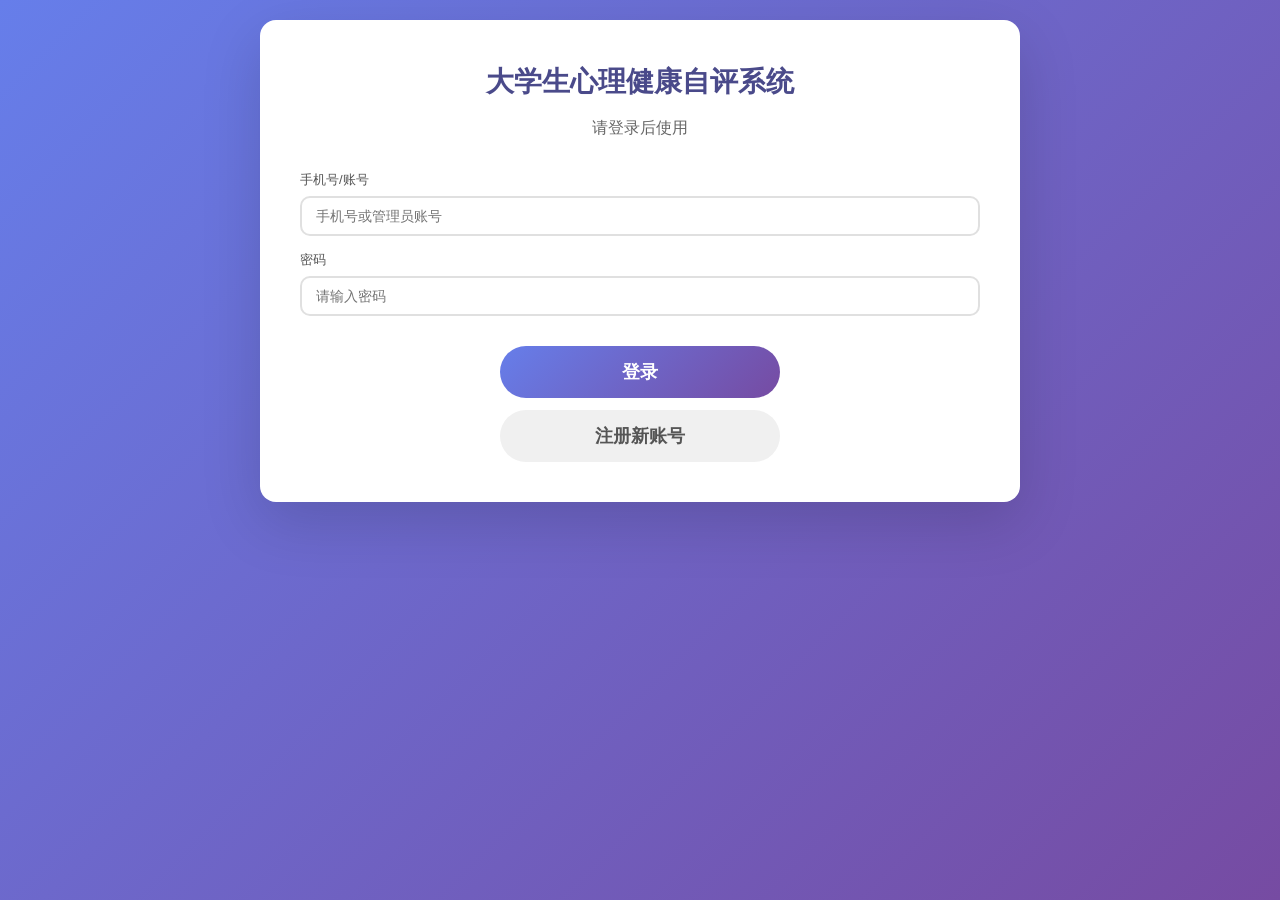
<file: index.html>
<!DOCTYPE html>
<html lang="zh-CN">
<head>
  <meta charset="UTF-8">
  <meta name="viewport" content="width=device-width, initial-scale=1.0, user-scalable=no">
  <meta name="apple-mobile-web-app-capable" content="yes">
  <meta name="apple-mobile-web-app-status-bar-style" content="black-translucent">
  <meta name="apple-mobile-web-app-title" content="心理自评">
  <meta name="theme-color" content="#667eea">
  <title>大学生心理健康自评系统</title>
  <link rel="manifest" href="manifest.json">
  <link rel="stylesheet" href="css/style.css">
  <link rel="stylesheet" href="css/fengshui-lab.css">
  <link rel="stylesheet" href="css/fengshui-lab2.css">
  <link rel="stylesheet" href="css/tcm.css">
  <link rel="stylesheet" href="css/wm.css">
  <link rel="stylesheet" href="css/food-medicine.css">
</head>
<body>
  <div class="container">

    <!-- 登录页 -->
    <div id="login" class="page active">
      <div class="card">
        <h1 class="home-title">大学生心理健康自评系统</h1>
        <p class="home-subtitle">请登录后使用</p>
        <div class="form-group"><label>手机号/账号</label><input type="text" id="loginPhone" placeholder="手机号或管理员账号"></div>
        <div class="form-group"><label>密码</label><input type="password" id="loginPwd" placeholder="请输入密码"></div>
        <button class="btn btn-primary" onclick="doLogin()">登录</button>
        <button class="btn btn-secondary" onclick="showPage('register')">注册新账号</button>
      </div>
    </div>

    <!-- 注册页 -->
    <div id="register" class="page">
      <div class="card">
        <h2 style="text-align:center;color:#4a4a8a;margin-bottom:20px">用户注册</h2>
        <div class="form-group"><label>姓名</label><input id="regName" placeholder="真实姓名"></div>
        <div class="form-group"><label>手机号</label><input type="tel" id="regPhone" placeholder="手机号（用于登录）"></div>
        <div class="form-group"><label>密码</label><input type="password" id="regPwd" placeholder="设置密码"></div>
        <div class="form-row">
          <div class="form-group"><label>性别</label>
            <select id="regGender"><option>男</option><option>女</option></select>
          </div>
          <div class="form-group"><label>年龄</label><input type="number" id="regAge" placeholder="年龄"></div>
        </div>
        <div class="form-group"><label>角色类型</label>
          <select id="regRole" onchange="onRegRoleChange()">
            <option value="student">学生</option>
            <option value="teacher">老师</option>
            <option value="social">社会人员</option>
            <option value="researcher">研究人员</option>
          </select>
        </div>
        <div id="fields_student" class="role-fields">
          <div class="form-group"><label>学校</label><input id="regSchool" placeholder="所在学校"></div>
          <div class="form-group"><label>专业</label><input id="regMajor" placeholder="所学专业"></div>
          <div class="form-group"><label>年级</label><input id="regGrade" placeholder="如：大三"></div>
        </div>
        <div id="fields_teacher" class="role-fields" style="display:none">
          <div class="form-group"><label>职称</label><input id="regTitle" placeholder="如：副教授"></div>
          <div class="form-group"><label>院系</label><input id="regDept" placeholder="所在院系"></div>
          <div class="form-group"><label>研究方向</label><input id="regSpecialty" placeholder="专业方向"></div>
        </div>
        <div id="fields_social" class="role-fields" style="display:none">
          <div class="form-group"><label>职业</label><input id="regOccupation" placeholder="当前职业"></div>
          <div class="form-group"><label>单位</label><input id="regCompany" placeholder="工作单位"></div>
        </div>
        <div id="fields_researcher" class="role-fields" style="display:none">
          <div class="form-group"><label>研究机构</label><input id="regInstitution" placeholder="所在机构"></div>
          <div class="form-group"><label>研究领域</label><input id="regResearch" placeholder="研究方向"></div>
        </div>
        <button class="btn btn-primary" onclick="doRegister()">注册</button>
        <button class="btn btn-secondary" onclick="showPage('login')">返回登录</button>
      </div>
    </div>

    <!-- 首页 -->
    <div id="home" class="page">
      <div class="card">
        <div id="userInfoBar" class="user-info-bar"></div>
        <h1 class="home-title">大学生心理健康自评系统</h1>
        <p class="home-subtitle">关爱自己，从了解自己开始</p>

        <!-- 功能卡片区 -->
        <div class="feature-grid">
          <div class="feature-card" onclick="startTest()">
            <div class="feature-icon">📋</div>
            <h3 class="feature-title">SCL-90 心理自评</h3>
            <p class="feature-desc">基于国际标准 SCL-90 症状自评量表，90道题目全面评估心理健康状况</p>
            <div class="feature-tags">
              <span class="tag tag-green">科学量表</span>
              <span class="tag tag-blue">10因子分析</span>
            </div>
          </div>

          <div class="feature-card" onclick="showPage('chat')">
            <div class="feature-icon">💬</div>
            <h3 class="feature-title">AI智能心理辅导</h3>
            <p class="feature-desc">接入AI大模型实时对话，专业心理咨询师级别的倾听、理解与治疗方案。支持实训模拟练习</p>
            <div class="feature-tags">
              <span class="tag tag-purple">AI大模型</span>
              <span class="tag tag-orange">实训模拟</span>
            </div>
          </div>

          <div class="feature-card" onclick="showPage('companion');renderCompanion()">
            <div class="feature-icon">💕</div>
            <h3 class="feature-title">情感交流伴侣</h3>
            <p class="feature-desc">虚拟男友/女友陪伴，每日问候关心，记住你的生活点滴，像真人一样有温度地陪伴</p>
            <div class="feature-tags">
              <span class="tag tag-purple">AI伴侣</span>
              <span class="tag tag-orange">情感陪伴</span>
            </div>
          </div>

          <div class="feature-card" onclick="showPage('knowledge')">
            <div class="feature-icon">📚</div>
            <h3 class="feature-title">心理学常识与理论</h3>
            <p class="feature-desc">精神分析、人本主义、CBT、积极心理学等经典理论及DBT、ACT等前沿方法</p>
            <div class="feature-tags">
              <span class="tag tag-blue">经典理论</span>
              <span class="tag tag-green">前沿疗法</span>
            </div>
          </div>

          <div class="feature-card" onclick="showPage('profile');renderProfile()">
            <div class="feature-icon">👤</div>
            <h3 class="feature-title">个人档案</h3>
            <p class="feature-desc">查看和管理个人信息、评估历史、对话记录等个人数据</p>
            <div class="feature-tags">
              <span class="tag tag-purple">个人信息</span>
              <span class="tag tag-blue">历史记录</span>
            </div>
          </div>

          <div class="feature-card" onclick="showPage('users');renderUsers()">
            <div class="feature-icon">👥</div>
            <h3 class="feature-title">用户管理与数据库</h3>
            <p class="feature-desc">查看注册用户列表，按学生、老师、社会人员、研究人员分类管理</p>
            <div class="feature-tags">
              <span class="tag tag-orange">分类管理</span>
              <span class="tag tag-green">数据统计</span>
            </div>
          </div>

          <div class="feature-card" onclick="showPage('cases');renderCases()">
            <div class="feature-icon">📂</div>
            <h3 class="feature-title">标准化案例库</h3>
            <p class="feature-desc">30+真实案例，覆盖焦虑、抑郁、人际、就业、家庭五大类，标准化实训练习</p>
            <div class="feature-tags">
              <span class="tag tag-orange">30+案例</span>
              <span class="tag tag-blue">分级练习</span>
            </div>
          </div>

          <div class="feature-card" onclick="showPage('supervision');renderSupervision()">
            <div class="feature-icon">🎯</div>
            <h3 class="feature-title">AI督导评估</h3>
            <p class="feature-desc">AI从共情、提问、伦理、危机处理等6维度评估咨询能力，提供专业反馈</p>
            <div class="feature-tags">
              <span class="tag tag-purple">6维评估</span>
              <span class="tag tag-green">专业反馈</span>
            </div>
          </div>

          <div class="feature-card" onclick="showPage('stressRelief');renderStressRelief()">
            <div class="feature-icon">🌿</div>
            <h3 class="feature-title">减压工具箱</h3>
            <p class="feature-desc">冥想、呼吸练习、正念、道家养生、佛学静心、瑜伽放松六大减压模块，即刻缓解焦虑</p>
            <div class="feature-tags">
              <span class="tag tag-green">6大模块</span>
              <span class="tag tag-blue">交互练习</span>
            </div>
          </div>

          <div class="feature-card" onclick="showPage('psyKnowledge');renderPsyKnowledge()">
            <div class="feature-icon">📖</div>
            <h3 class="feature-title">心理知识库</h3>
            <p class="feature-desc">常见心理问题、情绪管理、人际沟通、学习压力、睡眠改善等专题科普</p>
            <div class="feature-tags">
              <span class="tag tag-blue">专题科普</span>
              <span class="tag tag-purple">自助指南</span>
            </div>
          </div>

          <div class="feature-card" onclick="showPage('hotline');renderHotline()">
            <div class="feature-icon">📞</div>
            <h3 class="feature-title">24小时求助热线</h3>
            <p class="feature-desc">全国心理援助热线、危机干预热线、校园心理咨询、法律援助等紧急联系方式</p>
            <div class="feature-tags">
              <span class="tag tag-orange">紧急救助</span>
              <span class="tag tag-red">24小时</span>
            </div>
          </div>

          <div class="feature-card" onclick="showPage('knowledgeGraph');renderKnowledgeGraph()">
            <div class="feature-icon">🧠</div>
            <h3 class="feature-title">流派知识图谱</h3>
            <p class="feature-desc">精神分析、CBT、人本主义、存在主义等6大流派可视化关系图谱</p>
            <div class="feature-tags">
              <span class="tag tag-blue">6大流派</span>
              <span class="tag tag-purple">交互图谱</span>
            </div>
          </div>

          <div class="feature-card" onclick="showPage('fengshui');renderFengshui()">
            <div class="feature-icon">🧿</div>
            <h3 class="feature-title">风水大师</h3>
            <p class="feature-desc">易经、三命通会、渊海子平、滴天髓、紫微斗数、麻衣神相、玉匣记等古籍智慧，涵盖风水择吉、相术、紫微斗数、四柱八字、占卜五大板块</p>
            <div class="feature-tags">
              <span class="tag tag-orange">传统文化</span>
              <span class="tag tag-purple">5大板块</span>
            </div>
          </div>

          <div class="feature-card" onclick="showPage('tcm');renderTcm()">
            <div class="feature-icon">🏥</div>
            <h3 class="feature-title">中医智能诊疗</h3>
            <p class="feature-desc">融合黄帝内经、伤寒论、温病条辨、神农本草经等经典，望闻问切四诊合参，AI辨证施治，开方用药指导</p>
            <div class="feature-tags">
              <span class="tag tag-green">四诊合参</span>
              <span class="tag tag-orange">辨证施治</span>
            </div>
          </div>

          <div class="feature-card" onclick="showPage('wm');renderWm()">
            <div class="feature-icon">🏨</div>
            <h3 class="feature-title">西医智能诊疗</h3>
            <p class="feature-desc">参考国内外最新临床指南，AI辅助诊断与治疗方案，化验单解读，支持中西医结合分析</p>
            <div class="feature-tags">
              <span class="tag tag-blue">循证医学</span>
              <span class="tag tag-orange">中西结合</span>
            </div>
          </div>

          <div class="feature-card" onclick="showPage('foodMedicine');renderFoodMedicine()">
            <div class="feature-icon">🍲</div>
            <h3 class="feature-title">药食同源</h3>
            <p class="feature-desc">各地药膳美食、养生茶饮、免疫力食谱，食疗养生智慧助力身心健康</p>
            <div class="feature-tags">
              <span class="tag tag-green">药膳食疗</span>
              <span class="tag tag-orange">养生茶饮</span>
            </div>
          </div>

        </div>

        <!-- 评估说明 -->
        <div class="color-legend">
          <span class="legend-item"><span class="legend-dot dot-green"></span>健康</span>
          <span class="legend-item"><span class="legend-dot dot-yellow"></span>轻微</span>
          <span class="legend-item"><span class="legend-dot dot-orange"></span>中等</span>
          <span class="legend-item"><span class="legend-dot dot-red"></span>需关注</span>
        </div>

        <div class="privacy-note">
          您的所有数据仅保存在本地浏览器中，不会上传至任何服务器。
        </div>
      </div>
    </div>

    <!-- 评估页 -->
    <div id="test" class="page">
      <div class="card">
        <p class="progress-text" id="progressText">第 1-10 题 / 共 90 题</p>
        <div class="progress-bar">
          <div class="progress-fill" id="progressFill" style="width:0%"></div>
        </div>

        <p style="font-size:13px;color:#888;margin-bottom:20px;text-align:center">
          请根据最近一周的实际感受选择最符合的选项
        </p>

        <div id="questionList"></div>

        <div class="nav-buttons">
          <button class="btn-nav btn-prev" id="btnPrev" onclick="prevPage()">上一页</button>
          <button class="btn-nav btn-next" id="btnNext" onclick="nextPage()">下一页</button>
        </div>
      </div>
    </div>

    <!-- 结果页 -->
    <div id="result" class="page">
      <div class="card">
        <h2 style="text-align:center;color:#4a4a8a;margin-bottom:20px">评估结果</h2>
        <div id="resultContent"></div>
      </div>
    </div>

    <!-- 心理辅导对话页 -->
    <div id="chat" class="page">
      <div class="card chat-card">
        <div class="chat-header">
          <h2>AI智能心理辅导</h2>
          <div class="chat-mode-switch">
            <button class="btn btn-sm btn-active" id="modeConsult" onclick="switchChatMode('consult')">心理咨询</button>
            <button class="btn btn-sm" id="modeTrain" onclick="switchChatMode('train')">实训模拟</button>
          </div>
          <p id="chatModeDesc" class="chat-mode-desc">AI心理咨询师为你提供专业心理辅导</p>
          <div class="chat-role-switch">
            <button class="btn btn-sm btn-active" id="roleStudent" onclick="switchRole('student')">我是学生</button>
            <button class="btn btn-sm" id="roleTeacher" onclick="switchRole('teacher')">我是老师</button>
          </div>
        </div>
        <div class="chat-messages" id="chatMessages"></div>
        <div class="voice-chat-bar">
          <button class="btn-voice-chat" id="voiceChatBtn" onclick="toggleVoiceChatMode()">🎙️ 开启连续对话</button>
          <span class="voice-chat-tip">自动问答，无需重复点击</span>
        </div>
        <div class="chat-input-area">
          <input type="text" id="chatInput" placeholder="输入你想说的话..." onkeypress="if(event.key==='Enter')sendMessage()">
          <button class="btn-voice" id="voiceBtn" onclick="toggleVoice()">🎤</button>
          <button class="btn-voice" id="ttsBtn" onclick="toggleTTS()">🔊</button>
          <button class="btn btn-primary btn-send" onclick="sendMessage()">发送</button>
        </div>
        <div class="voice-status" id="voiceStatus"></div>
        <div class="chat-actions">
          <button class="btn-link" onclick="endAndSupervise()" style="color:#667eea;font-weight:600">结束并评估</button>
          <button class="btn-link" onclick="clearChat()">清空记录</button>
          <button class="btn-link" onclick="showAISettings()">API设置</button>
          <button class="btn-link" onclick="showPage('home')">返回首页</button>
        </div>
      </div>
    </div>

    <!-- 心理学常识页 -->
    <div id="knowledge" class="page">
      <div class="card">
        <h2 style="text-align:center;color:#4a4a8a;margin-bottom:20px">心理学常识与经典理论</h2>
        <div id="knowledgeContent"></div>
        <button class="btn btn-secondary" onclick="showPage('home')" style="margin-top:20px;width:100%">返回首页</button>
      </div>
    </div>

    <!-- 个人档案页 -->
    <div id="profile" class="page">
      <div class="card">
        <h2 style="text-align:center;color:#4a4a8a;margin-bottom:20px">个人档案</h2>
        <div id="profileContent"></div>
        <button class="btn btn-secondary" onclick="showPage('home')" style="margin-top:20px;width:100%">返回首页</button>
      </div>
    </div>

    <!-- 用户管理页 -->
    <div id="users" class="page">
      <div class="card">
        <h2 style="text-align:center;color:#4a4a8a;margin-bottom:20px">用户管理与数据库</h2>
        <div id="usersContent"></div>
        <button class="btn btn-secondary" onclick="showPage('home')" style="margin-top:20px;width:100%">返回首页</button>
      </div>
    </div>

    <!-- 标准化案例库页 -->
    <div id="cases" class="page">
      <div class="card">
        <h2 style="text-align:center;color:#4a4a8a;margin-bottom:20px">标准化案例库</h2>
        <div id="casesContent"></div>
        <button class="btn btn-secondary" onclick="showPage('home')" style="margin-top:20px;width:100%">返回首页</button>
      </div>
    </div>

    <!-- AI督导评估页 -->
    <div id="supervision" class="page">
      <div class="card">
        <h2 style="text-align:center;color:#4a4a8a;margin-bottom:20px">AI督导评估</h2>
        <div id="supervisionContent"></div>
        <button class="btn btn-secondary" onclick="showPage('home')" style="margin-top:20px;width:100%">返回首页</button>
      </div>
    </div>

    <!-- 减压工具箱页 -->
    <div id="stressRelief" class="page">
      <div class="card">
        <h2 style="text-align:center;color:#4a4a8a;margin-bottom:20px">🌿 减压工具箱</h2>
        <div id="stressReliefContent"></div>
        <button class="btn btn-secondary" onclick="stopBreath();showPage('home')" style="margin-top:20px;width:100%">返回首页</button>
      </div>
    </div>

    <!-- 心理知识库页 -->
    <div id="psyKnowledge" class="page">
      <div class="card">
        <h2 style="text-align:center;color:#4a4a8a;margin-bottom:20px">📖 心理知识库</h2>
        <div id="psyKnowledgeContent"></div>
        <button class="btn btn-secondary" onclick="showPage('home')" style="margin-top:20px;width:100%">返回首页</button>
      </div>
    </div>

    <!-- 24小时求助热线页 -->
    <div id="hotline" class="page">
      <div class="card">
        <h2 style="text-align:center;color:#e91e63;margin-bottom:20px">📞 24小时求助热线</h2>
        <div id="hotlineContent"></div>
        <button class="btn btn-secondary" onclick="showPage('home')" style="margin-top:20px;width:100%">返回首页</button>
      </div>
    </div>

    <!-- 风水大师页 -->
    <div id="fengshui" class="page">
      <div class="card">
        <h2 style="text-align:center;color:#8b6914;margin-bottom:20px">🧿 风水大师</h2>
        <div id="fengshuiContent"></div>
        <button class="btn btn-secondary" onclick="showPage('home')" style="margin-top:20px;width:100%">返回首页</button>
      </div>
    </div>

    <!-- 中医智能诊疗页 -->
    <div id="tcm" class="page">
      <div class="card">
        <h2 style="text-align:center;color:#2e7d32;margin-bottom:20px">🏥 中医智能诊疗</h2>
        <div id="tcmContent"></div>
        <button class="btn btn-secondary" onclick="showPage('home')" style="margin-top:20px;width:100%">返回首页</button>
      </div>
    </div>

    <!-- 西医智能诊疗页 -->
    <div id="wm" class="page">
      <div class="card">
        <h2 style="text-align:center;color:#1565c0;margin-bottom:20px">🏨 西医智能诊疗</h2>
        <div id="wmContent"></div>
        <button class="btn btn-secondary" onclick="showPage('home')" style="margin-top:20px;width:100%">返回首页</button>
      </div>
    </div>

    <!-- 药食同源页 -->
    <div id="foodMedicine" class="page">
      <div class="card">
        <h2 style="text-align:center;color:#8b4513;margin-bottom:20px">🍲 药食同源</h2>
        <div id="foodMedicineContent"></div>
        <button class="btn btn-secondary" onclick="showPage('home')" style="margin-top:20px;width:100%">返回首页</button>
      </div>
    </div>

    <!-- 流派知识图谱页 -->
    <div id="knowledgeGraph" class="page">
      <div class="card">
        <h2 style="text-align:center;color:#4a4a8a;margin-bottom:20px">心理学流派知识图谱</h2>
        <div id="knowledgeGraphContent"></div>
        <button class="btn btn-secondary" onclick="showPage('home')" style="margin-top:20px;width:100%">返回首页</button>
      </div>
    </div>

    <!-- 伴侣设置页 -->
    <div id="companionSetup" class="page">
      <div class="card companion-card">
        <h2 style="text-align:center;color:#e91e63;margin-bottom:20px">选择你的伴侣</h2>
        <div id="companionSetupContent"></div>
      </div>
    </div>

    <!-- 伴侣对话页 -->
    <div id="companion" class="page">
      <div class="card companion-card">
        <div id="companionContent"></div>
      </div>
    </div>

  </div>

  <script src="js/questions.js"></script>
  <script src="js/app.js"></script>
  <script src="js/user.js"></script>
  <script src="js/chat.js"></script>
  <script src="js/knowledge.js"></script>
  <script src="js/cases.js"></script>
  <script src="js/supervision.js"></script>
  <script src="js/knowledge-graph.js"></script>
  <script src="js/companion.js"></script>
  <script src="js/stress-relief.js"></script>
  <script src="js/psy-knowledge.js"></script>
  <script src="js/hotline.js"></script>
  <script src="js/fengshui-user.js"></script>
  <script src="js/fengshui-form.js"></script>
  <script src="js/fengshui-lab.js"></script>
  <script src="js/fengshui-lab-interact.js"></script>
  <script src="js/fengshui-lab-prompt.js"></script>
  <script src="js/fengshui-lab-ai.js"></script>
  <script src="js/fengshui-camera.js"></script>
  <script src="js/fengshui-camera2.js"></script>
  <script src="js/fengshui-business.js"></script>
  <script src="js/fengshui-official.js"></script>
  <script src="js/fengshui-yangsheng.js"></script>
  <script src="js/fengshui-health.js"></script>
  <script src="js/fengshui-books-data.js"></script>
  <script src="js/fengshui-books-cases.js"></script>
  <script src="js/fengshui-jinpingmei.js"></script>
  <script src="js/fengshui-books.js"></script>
  <script src="js/fengshui-agent.js"></script>
  <script src="js/fengshui.js"></script>
  <script src="js/tcm-patient.js"></script>
  <script src="js/tcm-classics-data.js"></script>
  <script src="js/tcm-knowledge.js"></script>
  <script src="js/tcm-cases.js"></script>
  <script src="js/tcm-prompt.js"></script>
  <script src="js/tcm-ai.js"></script>
  <script src="js/tcm-diagnosis.js"></script>
  <script src="js/tcm-prescription.js"></script>
  <script src="js/tcm-rx-identify.js"></script>
  <script src="js/tcm-agent.js"></script>
  <script src="js/tcm-camera.js"></script>
  <script src="js/tcm-herb-db.js"></script>
  <script src="js/tcm-herb-guide.js"></script>
  <script src="js/tcm.js"></script>
  <script src="js/wm-patient.js"></script>
  <script src="js/wm-prompt.js"></script>
  <script src="js/wm-vision.js"></script>
  <script src="js/wm-agent.js"></script>
  <script src="js/wm-diagnosis.js"></script>
  <script src="js/wm-integrate.js"></script>
  <script src="js/wm.js"></script>
  <script src="js/food-medicine-data.js"></script>
  <script src="js/food-medicine-organ.js"></script>
  <script src="js/food-medicine-season.js"></script>
  <script src="js/food-medicine-season-render.js"></script>
  <script src="js/food-medicine-profile.js"></script>
  <script src="js/food-medicine-ai.js"></script>
  <script src="js/food-medicine.js"></script>
  <script>
    if ('serviceWorker' in navigator) {
      navigator.serviceWorker.register('./sw.js');
    }
  </script>
</body>
</html>
</file>
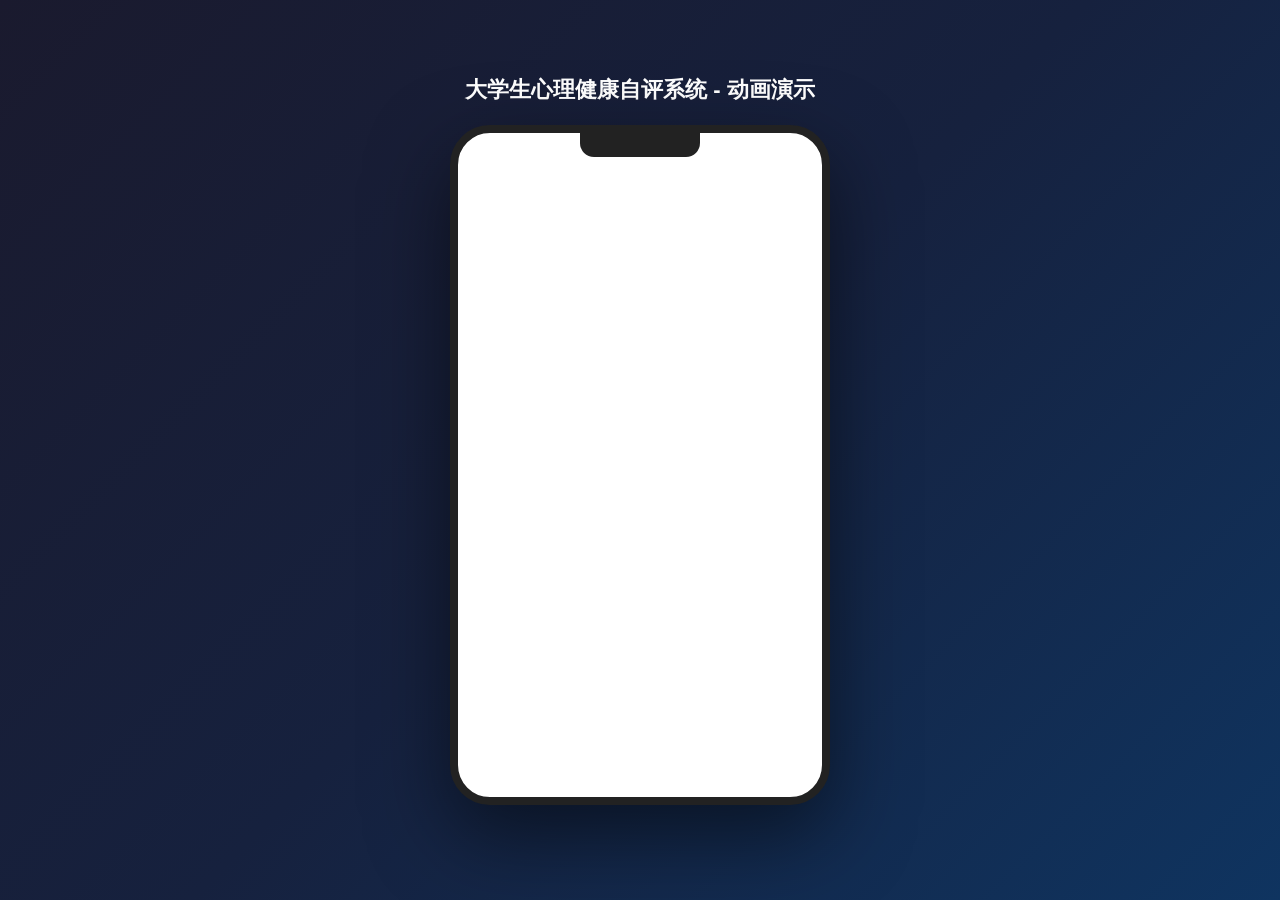
<file: demo.html>
<!DOCTYPE html>
<html lang="zh-CN">
<head>
  <meta charset="UTF-8">
  <meta name="viewport" content="width=device-width, initial-scale=1.0">
  <title>心理健康自评系统 - 动画演示</title>
  <style>
* { margin: 0; padding: 0; box-sizing: border-box; }
body {
  font-family: -apple-system, BlinkMacSystemFont, 'PingFang SC', 'Microsoft YaHei', sans-serif;
  background: linear-gradient(135deg, #1a1a2e 0%, #16213e 50%, #0f3460 100%);
  min-height: 100vh;
  display: flex;
  flex-direction: column;
  align-items: center;
  justify-content: center;
  overflow: hidden;
}
.demo-container {
  width: 380px;
  height: 680px;
  background: #fff;
  border-radius: 40px;
  box-shadow: 0 30px 80px rgba(0,0,0,0.5);
  overflow: hidden;
  position: relative;
  border: 8px solid #222;
}
.phone-notch {
  width: 120px;
  height: 24px;
  background: #222;
  border-radius: 0 0 14px 14px;
  position: absolute;
  top: 0;
  left: 50%;
  transform: translateX(-50%);
  z-index: 100;
}
.screen {
  width: 100%;
  height: 100%;
  overflow: hidden;
  position: relative;
}
</style>
</head>
<body>
  <!-- 演示标题 -->
  <h1 id="demoTitle" style="color:#fff;font-size:22px;margin-bottom:20px;opacity:0;
    transition:opacity 0.8s">大学生心理健康自评系统 - 动画演示</h1>

  <!-- 手机模拟框 -->
  <div class="demo-container">
    <div class="phone-notch"></div>
    <div class="screen" id="screen"></div>
  </div>

  <!-- 进度指示 -->
  <div id="stepInfo" style="color:rgba(255,255,255,0.7);margin-top:20px;font-size:14px;
    opacity:0;transition:opacity 0.5s"></div>

  <script src="js/demo.js"></script>
</body>
</html>
</file>
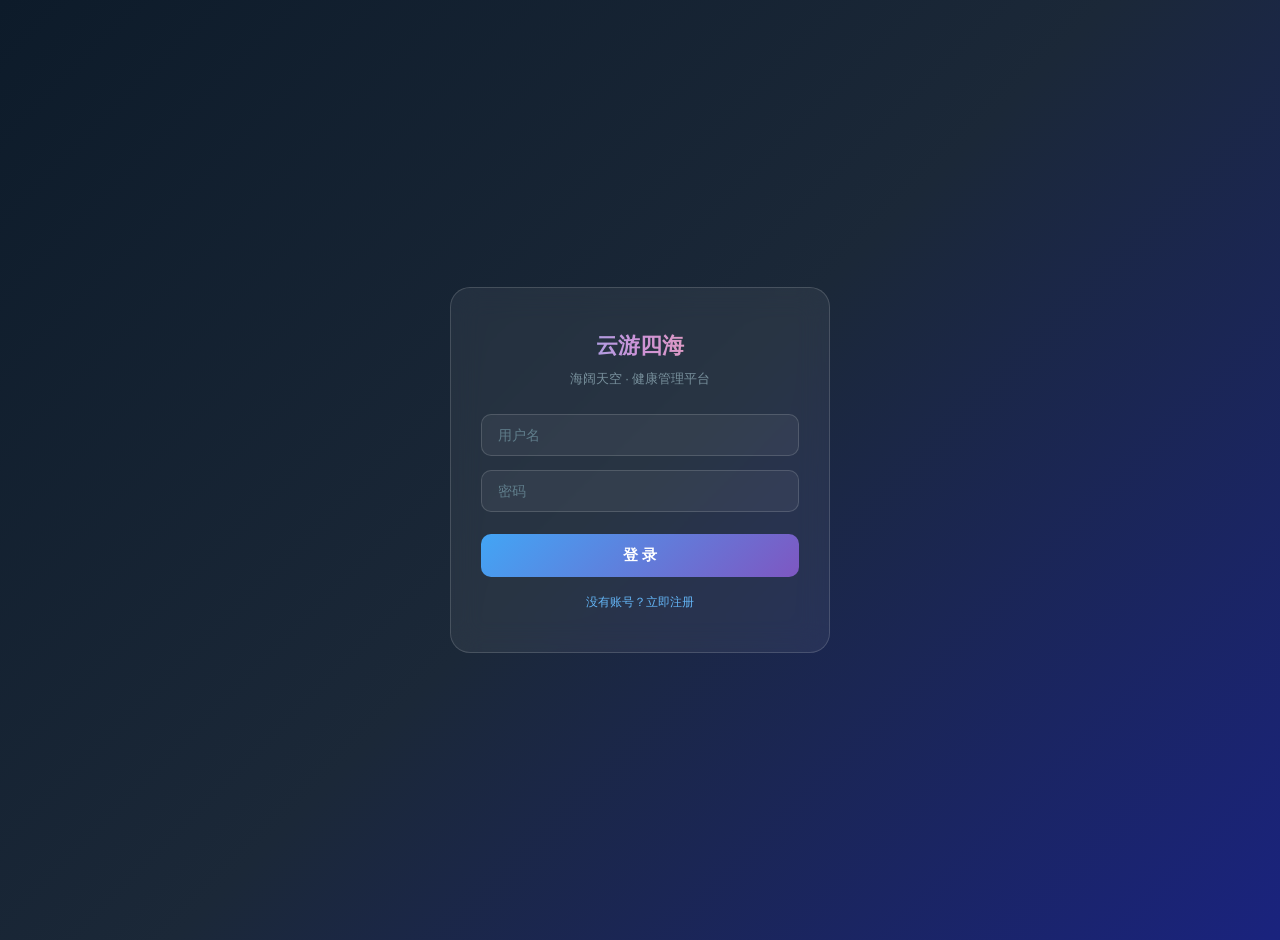
<file: yunyou.html>
<!DOCTYPE html>
<html lang="zh-CN">
<head>
  <meta charset="UTF-8">
  <meta name="viewport" content="width=device-width, initial-scale=1.0, user-scalable=no">
  <meta name="apple-mobile-web-app-capable" content="yes">
  <meta name="apple-mobile-web-app-status-bar-style" content="black-translucent">
  <meta name="apple-mobile-web-app-title" content="云游四海">
  <meta name="theme-color" content="#1a237e">
  <title>云游四海 海阔天空</title>
  <link rel="stylesheet" href="css/style.css">
  <link rel="stylesheet" href="css/fengshui-lab.css">
  <link rel="stylesheet" href="css/fengshui-lab2.css">
  <link rel="stylesheet" href="css/tcm.css">
  <link rel="stylesheet" href="css/wm.css">
  <link rel="stylesheet" href="css/food-medicine.css">
  <style>
    body { background: linear-gradient(135deg, #0d1b2a 0%, #1b2838 50%, #1a237e 100%); min-height: 100vh; }
    .yy-header { text-align:center; padding:30px 20px 20px; }
    .yy-title { font-size:28px; font-weight:bold; color:#e0e0e0;
      background:linear-gradient(90deg,#64b5f6,#ce93d8,#ffab91);
      -webkit-background-clip:text; -webkit-text-fill-color:transparent;
      text-shadow:none; margin:0; }
    .yy-subtitle { font-size:14px; color:#90a4ae; margin-top:8px; letter-spacing:2px; }
    .yy-grid { display:grid; grid-template-columns:repeat(2,1fr); gap:16px;
      padding:0 16px; max-width:800px; margin:20px auto; }
    .yy-card { background:rgba(255,255,255,0.06); border:1px solid rgba(255,255,255,0.1);
      border-radius:16px; padding:24px 16px; text-align:center; cursor:pointer;
      transition:all .3s; backdrop-filter:blur(10px); }
    .yy-card:hover { transform:translateY(-4px); background:rgba(255,255,255,0.12);
      border-color:rgba(255,255,255,0.25); box-shadow:0 8px 32px rgba(0,0,0,0.3); }
    .yy-card-icon { font-size:42px; margin-bottom:12px; }
    .yy-card-title { font-size:16px; font-weight:bold; color:#e0e0e0; margin-bottom:8px; }
    .yy-card-desc { font-size:12px; color:#90a4ae; line-height:1.6; }
    .yy-card-tags { margin-top:10px; display:flex; gap:6px; justify-content:center; flex-wrap:wrap; }
    .yy-tag { font-size:10px; padding:2px 8px; border-radius:10px; }
    .yy-tag-blue { background:rgba(100,181,246,0.2); color:#64b5f6; }
    .yy-tag-green { background:rgba(129,199,132,0.2); color:#81c784; }
    .yy-tag-orange { background:rgba(255,183,77,0.2); color:#ffb74d; }
    .yy-tag-purple { background:rgba(206,147,216,0.2); color:#ce93d8; }
    .yy-footer { text-align:center; padding:30px 16px; color:#546e7a; font-size:11px; }
    .yy-back { position:fixed; top:12px; left:12px; background:rgba(255,255,255,0.1);
      border:1px solid rgba(255,255,255,0.2); color:#90a4ae; border-radius:8px;
      padding:6px 14px; font-size:12px; cursor:pointer; z-index:999;
      backdrop-filter:blur(5px); display:none; }
    .yy-back:hover { background:rgba(255,255,255,0.2); color:#fff; }
    .yy-page { display:none; }
    .yy-page.active { display:block; }
    #yyHome.active { display:block; }
    .container { max-width:900px; margin:0 auto; }
    /* 登录页样式 */
    .yy-login { display:flex; align-items:center; justify-content:center; min-height:100vh; padding:20px; }
    .yy-login-box { background:rgba(255,255,255,0.06); border:1px solid rgba(255,255,255,0.15);
      border-radius:20px; padding:40px 30px; width:100%; max-width:380px;
      backdrop-filter:blur(15px); text-align:center; }
    .yy-login-box h2 { color:#e0e0e0; font-size:22px; margin:0 0 6px;
      background:linear-gradient(90deg,#64b5f6,#ce93d8,#ffab91);
      -webkit-background-clip:text; -webkit-text-fill-color:transparent; }
    .yy-login-box p { color:#78909c; font-size:13px; margin:0 0 24px; }
    .yy-input { width:100%; padding:12px 16px; margin-bottom:14px; border:1px solid rgba(255,255,255,0.15);
      border-radius:10px; background:rgba(255,255,255,0.05); color:#e0e0e0;
      font-size:14px; outline:none; box-sizing:border-box; }
    .yy-input:focus { border-color:#64b5f6; background:rgba(255,255,255,0.08); }
    .yy-input::placeholder { color:#607d8b; }
    .yy-login-btn { width:100%; padding:12px; border:none; border-radius:10px;
      background:linear-gradient(135deg,#42a5f5,#7e57c2); color:#fff;
      font-size:15px; font-weight:bold; cursor:pointer; margin-top:8px; }
    .yy-login-btn:hover { opacity:0.9; }
    .yy-switch { color:#78909c; font-size:12px; margin-top:16px; }
    .yy-switch a { color:#64b5f6; cursor:pointer; text-decoration:none; }
    .yy-user-bar { display:flex; justify-content:space-between; align-items:center;
      padding:8px 16px; margin:0 16px 10px; background:rgba(255,255,255,0.06);
      border-radius:10px; border:1px solid rgba(255,255,255,0.1); }
    .yy-user-bar span { color:#90a4ae; font-size:12px; }
    .yy-user-bar button { background:none; border:1px solid rgba(255,255,255,0.2);
      color:#ef5350; border-radius:6px; padding:4px 10px; font-size:11px; cursor:pointer; }
  </style>
</head>
<body>
  <button class="yy-back" id="yyBackBtn" onclick="yyGoHome()">← 返回</button>
  <div class="container">
    <!-- 登录页 -->
    <div id="yyLogin" class="yy-page active">
      <div class="yy-login">
        <div class="yy-login-box">
          <h2>云游四海</h2>
          <p>海阔天空 · 健康管理平台</p>
          <input class="yy-input" id="yyLoginUser" placeholder="用户名" autocomplete="username">
          <input class="yy-input" id="yyLoginPwd" type="password" placeholder="密码" autocomplete="current-password">
          <button class="yy-login-btn" onclick="yyLogin()">登 录</button>
          <div class="yy-switch"><a onclick="yyShowRegister()">没有账号？立即注册</a></div>
        </div>
      </div>
    </div>

    <!-- 注册页 -->
    <div id="yyRegister" class="yy-page">
      <div class="yy-login">
        <div class="yy-login-box">
          <h2>注册账号</h2>
          <p>创建您的健康管理档案</p>
          <input class="yy-input" id="yyRegUser" placeholder="用户名（2-16位）" autocomplete="username">
          <input class="yy-input" id="yyRegPwd" type="password" placeholder="密码（6位以上）" autocomplete="new-password">
          <input class="yy-input" id="yyRegPwd2" type="password" placeholder="确认密码" autocomplete="new-password">
          <input class="yy-input" id="yyRegName" placeholder="昵称（可选）">
          <input class="yy-input" id="yyRegRealName" placeholder="真实姓名">
          <input class="yy-input" id="yyRegBirth" type="month" placeholder="出生年月" style="color:#90a4ae">
          <input class="yy-input" id="yyRegBirthPlace" placeholder="出生地（如：北京市）">
          <select class="yy-input" id="yyRegBirthTime">
            <option value="">出生时辰（可选）</option>
            <option value="子">子时（23:00-01:00）</option>
            <option value="丑">丑时（01:00-03:00）</option>
            <option value="寅">寅时（03:00-05:00）</option>
            <option value="卯">卯时（05:00-07:00）</option>
            <option value="辰">辰时（07:00-09:00）</option>
            <option value="巳">巳时（09:00-11:00）</option>
            <option value="午">午时（11:00-13:00）</option>
            <option value="未">未时（13:00-15:00）</option>
            <option value="申">申时（15:00-17:00）</option>
            <option value="酉">酉时（17:00-19:00）</option>
            <option value="戌">戌时（19:00-21:00）</option>
            <option value="亥">亥时（21:00-23:00）</option>
          </select>
          <select class="yy-input" id="yyRegRole">
            <option value="user">普通用户</option>
            <option value="consultant">咨询者（健康顾问）</option>
            <option value="admin">管理员</option>
          </select>
          <button class="yy-login-btn" onclick="yyRegister()">注 册</button>
          <div class="yy-switch"><a onclick="yyShowLogin()">已有账号？返回登录</a></div>
        </div>
      </div>
    </div>

    <!-- 首页 -->
    <div id="yyHome" class="yy-page">
      <div class="yy-header">
        <h1 class="yy-title">云游四海 海阔天空</h1>
        <p class="yy-subtitle">传统智慧 · 现代科技 · 养生之道</p>
        <button onclick="showAISettings()" style="margin-top:12px;padding:6px 16px;background:rgba(255,255,255,0.1);border:1px solid rgba(255,255,255,0.2);color:#90a4ae;border-radius:8px;font-size:12px;cursor:pointer;backdrop-filter:blur(5px)">⚙️ AI接口设置</button>
      </div>
      <div class="yy-grid">
        <div class="yy-card" onclick="yyShowPage('fengshui');renderFengshui()">
          <div class="yy-card-icon">🧿</div>
          <div class="yy-card-title">风水大师</div>
          <div class="yy-card-desc">易经、紫微斗数、四柱八字、麻衣神相、玉匣记古籍智慧</div>
          <div class="yy-card-tags">
            <span class="yy-tag yy-tag-purple">传统文化</span>
            <span class="yy-tag yy-tag-orange">5大板块</span>
          </div>
        </div>
        <div class="yy-card" onclick="yyShowPage('tcm');renderTcm()">
          <div class="yy-card-icon">🏥</div>
          <div class="yy-card-title">中医智能诊疗</div>
          <div class="yy-card-desc">望闻问切四诊合参，AI辨证施治，经方用药指导</div>
          <div class="yy-card-tags">
            <span class="yy-tag yy-tag-green">四诊合参</span>
            <span class="yy-tag yy-tag-orange">辨证施治</span>
          </div>
        </div>
        <div class="yy-card" onclick="yyShowPage('wm');renderWm()">
          <div class="yy-card-icon">🏨</div>
          <div class="yy-card-title">西医智能诊疗</div>
          <div class="yy-card-desc">循证医学AI辅助诊断，化验单解读，中西医结合分析</div>
          <div class="yy-card-tags">
            <span class="yy-tag yy-tag-blue">循证医学</span>
            <span class="yy-tag yy-tag-orange">中西结合</span>
          </div>
        </div>
        <div class="yy-card" onclick="yyShowPage('foodMedicine');renderFoodMedicine()">
          <div class="yy-card-icon">🍲</div>
          <div class="yy-card-title">药食同源</div>
          <div class="yy-card-desc">各地药膳美食、四季养生茶饮、免疫力食谱、AI食疗师</div>
          <div class="yy-card-tags">
            <span class="yy-tag yy-tag-green">药膳食疗</span>
            <span class="yy-tag yy-tag-orange">四季养生</span>
          </div>
        </div>
      </div>
      <div class="yy-footer">
        <p>云游四海 · 海阔天空 — 融合传统智慧与现代AI技术的健康平台</p>
      </div>
    </div>

    <!-- 风水大师页 -->
    <div id="fengshui" class="yy-page">
      <div class="card">
        <h2 style="text-align:center;color:#8b6914;margin-bottom:20px">🧿 风水大师</h2>
        <div id="fengshuiContent"></div>
      </div>
    </div>

    <!-- 中医智能诊疗页 -->
    <div id="tcm" class="yy-page">
      <div class="card">
        <h2 style="text-align:center;color:#2e7d32;margin-bottom:20px">🏥 中医智能诊疗</h2>
        <div id="tcmContent"></div>
      </div>
    </div>

    <!-- 西医智能诊疗页 -->
    <div id="wm" class="yy-page">
      <div class="card">
        <h2 style="text-align:center;color:#1565c0;margin-bottom:20px">🏨 西医智能诊疗</h2>
        <div id="wmContent"></div>
      </div>
    </div>

    <!-- 药食同源页 -->
    <div id="foodMedicine" class="yy-page">
      <div class="card">
        <h2 style="text-align:center;color:#8b4513;margin-bottom:20px">🍲 药食同源</h2>
        <div id="foodMedicineContent"></div>
      </div>
    </div>
  </div>

  <!-- 预定义全局函数（在模块脚本加载前） -->
  <script>
    // 云游四海 - 用户管理与页面切换
    let currentUser = null;

    // 页面切换
    function yyShowPage(pageId) {
      document.querySelectorAll('.yy-page').forEach(p => p.classList.remove('active'));
      const el = document.getElementById(pageId);
      if (el) el.classList.add('active');
      document.getElementById('yyBackBtn').style.display = 'block';
      window.scrollTo(0, 0);
    }
    function yyGoHome() {
      document.querySelectorAll('.yy-page').forEach(p => p.classList.remove('active'));
      document.getElementById('yyHome').classList.add('active');
      document.getElementById('yyBackBtn').style.display = 'none';
      window.scrollTo(0, 0);
    }
    function showPage(pageId) {
      if (pageId === 'home' || pageId === 'login') { yyGoHome(); return; }
      yyShowPage(pageId);
    }

    // 登录/注册切换
    function yyShowRegister() {
      document.querySelectorAll('.yy-page').forEach(p => p.classList.remove('active'));
      document.getElementById('yyRegister').classList.add('active');
    }
    function yyShowLogin() {
      document.querySelectorAll('.yy-page').forEach(p => p.classList.remove('active'));
      document.getElementById('yyLogin').classList.add('active');
    }

    // 获取用户列表（首次自动创建默认管理员）
    function yyGetUsers() {
      let users = JSON.parse(localStorage.getItem('yy_users') || '[]');
      if (!users.find(u => u.username === 'admin')) {
        users.unshift({ id: 'yy_admin', username: 'admin', password: btoa('admin123'), name: '管理员', role: 'admin', createdAt: '2024-01-01T00:00:00.000Z' });
        localStorage.setItem('yy_users', JSON.stringify(users));
      }
      return users;
    }
    function yySaveUsers(users) {
      localStorage.setItem('yy_users', JSON.stringify(users));
    }

    // 注册
    function yyRegister() {
      const u = document.getElementById('yyRegUser').value.trim();
      const p = document.getElementById('yyRegPwd').value;
      const p2 = document.getElementById('yyRegPwd2').value;
      const name = document.getElementById('yyRegName').value.trim();
      const realName = document.getElementById('yyRegRealName').value.trim();
      const birth = document.getElementById('yyRegBirth').value;
      const birthPlace = document.getElementById('yyRegBirthPlace').value.trim();
      const birthTime = document.getElementById('yyRegBirthTime').value;
      const role = document.getElementById('yyRegRole').value;
      if (!u || u.length < 2 || u.length > 16) return alert('用户名需2-16位');
      if (!p || p.length < 6) return alert('密码需6位以上');
      if (p !== p2) return alert('两次密码不一致');
      const users = yyGetUsers();
      if (users.find(x => x.username === u)) return alert('用户名已存在');
      const user = { id: 'yy_' + Date.now(), username: u, password: btoa(p), name: name || u, role: role, realName, birth, birthPlace, birthTime, status: 'pending', createdAt: new Date().toISOString() };
      users.push(user);
      yySaveUsers(users);
      alert('注册成功！请等待管理员审批后方可登录。');
      yyShowLogin();
    }

    // 登录
    function yyLogin() {
      const u = document.getElementById('yyLoginUser').value.trim();
      const p = document.getElementById('yyLoginPwd').value;
      if (!u || !p) return alert('请输入用户名和密码');
      const users = yyGetUsers();
      const user = users.find(x => x.username === u && x.password === btoa(p));
      if (!user) return alert('用户名或密码错误');
      if (user.status === 'pending') return alert('您的账号正在等待管理员审批，请稍后再试。');
      if (user.status === 'rejected') return alert('您的注册申请已被拒绝，请联系管理员。');
      currentUser = { id: user.id, name: user.name, username: user.username, role: user.role };
      localStorage.setItem('yy_current', JSON.stringify(currentUser));
      yyEnterHome();
    }

    // 登出
    function yyLogout() {
      currentUser = null;
      localStorage.removeItem('yy_current');
      document.querySelectorAll('.yy-page').forEach(p => p.classList.remove('active'));
      document.getElementById('yyLogin').classList.add('active');
      document.getElementById('yyBackBtn').style.display = 'none';
    }

    // 进入首页
    function yyEnterHome() {
      document.querySelectorAll('.yy-page').forEach(p => p.classList.remove('active'));
      document.getElementById('yyHome').classList.add('active');
      document.getElementById('yyBackBtn').style.display = 'none';
      yyRenderUserBar();
    }

    // 用户信息栏
    function yyRenderUserBar() {
      let bar = document.getElementById('yyUserBar');
      if (!bar) {
        bar = document.createElement('div');
        bar.id = 'yyUserBar';
        bar.className = 'yy-user-bar';
        const header = document.querySelector('#yyHome .yy-header');
        if (header) header.parentNode.insertBefore(bar, header);
      }
      const roleMap = {admin:'管理员',consultant:'咨询者',user:'用户',student:'用户'};
      const roleLabel = roleMap[currentUser?.role] || '用户';
      const adminBtn = currentUser?.role==='admin' ? '<button onclick="yyShowAdmin()" style="margin-right:6px;background:rgba(100,181,246,0.2);color:#64b5f6;border-color:rgba(100,181,246,0.3)">管理面板</button>' : '';
      bar.innerHTML = `<span>👤 ${currentUser?currentUser.name:'未登录'} <span style="font-size:10px;padding:1px 6px;border-radius:8px;background:rgba(206,147,216,0.2);color:#ce93d8">${roleLabel}</span></span><span>${adminBtn}<button onclick="yyLogout()">退出登录</button></span>`;
    }

    // 自动登录检查
    (function() {
      const saved = localStorage.getItem('yy_current');
      if (saved) {
        try {
          currentUser = JSON.parse(saved);
          yyEnterHome();
        } catch(e) { localStorage.removeItem('yy_current'); }
      }
    })();

    // 管理员面板
    function yyShowAdmin() {
      if (!currentUser || currentUser.role !== 'admin') return alert('无权限');
      const users = yyGetUsers();
      const roleMap = {admin:'管理员',consultant:'咨询者',user:'用户',student:'用户'};
      const statusMap = {approved:'已通过',pending:'待审核',rejected:'已拒绝'};
      const statusColor = {approved:'#81c784',pending:'#ffb74d',rejected:'#ef5350'};
      const rows = users.map((u,i) => {
        const st = u.status || 'approved';
        const stLabel = `<span style="color:${statusColor[st]||'#90a4ae'};font-size:11px">${statusMap[st]||'已通过'}</span>`;
        const approveBtn = st==='pending' ? `<button onclick="yyApproveUser(${i},'approved')" style="background:rgba(129,199,132,0.2);color:#81c784;border:1px solid rgba(129,199,132,0.3);border-radius:4px;padding:2px 8px;cursor:pointer;font-size:11px;margin-right:4px">通过</button><button onclick="yyApproveUser(${i},'rejected')" style="background:rgba(239,83,80,0.2);color:#ef5350;border:1px solid rgba(239,83,80,0.3);border-radius:4px;padding:2px 8px;cursor:pointer;font-size:11px;margin-right:4px">拒绝</button>` : '';
        return `<tr>
        <td style="padding:6px 8px;border-bottom:1px solid rgba(255,255,255,0.1)">${u.name}</td>
        <td style="padding:6px 8px;border-bottom:1px solid rgba(255,255,255,0.1)">${u.username}</td>
        <td style="padding:6px 8px;border-bottom:1px solid rgba(255,255,255,0.1)">${stLabel}</td>
        <td style="padding:6px 8px;border-bottom:1px solid rgba(255,255,255,0.1)">
          <select onchange="yyChangeRole(${i},this.value)" style="background:rgba(255,255,255,0.1);color:#e0e0e0;border:1px solid rgba(255,255,255,0.2);border-radius:4px;padding:2px 6px">
            <option value="user" ${u.role==='user'||u.role==='student'?'selected':''}>用户</option>
            <option value="consultant" ${u.role==='consultant'?'selected':''}>咨询者</option>
            <option value="admin" ${u.role==='admin'?'selected':''}>管理员</option>
          </select></td>
        <td style="padding:6px 8px;border-bottom:1px solid rgba(255,255,255,0.1)">
          ${approveBtn}<button onclick="yyViewHealth('${u.id}')" style="background:rgba(100,181,246,0.2);color:#64b5f6;border:1px solid rgba(100,181,246,0.3);border-radius:4px;padding:2px 8px;cursor:pointer;font-size:11px;margin-right:4px">记录</button>
          <button onclick="yyResetPwd(${i})" style="background:rgba(255,183,77,0.2);color:#ffb74d;border:1px solid rgba(255,183,77,0.3);border-radius:4px;padding:2px 8px;cursor:pointer;font-size:11px;margin-right:4px">改密</button>
          <button onclick="yyDeleteUser(${i})" style="background:rgba(239,83,80,0.2);color:#ef5350;border:1px solid rgba(239,83,80,0.3);border-radius:4px;padding:2px 8px;cursor:pointer;font-size:11px">删除</button></td>
      </tr>`; }).join('');
      const html = `<div style="padding:20px;color:#e0e0e0">
        <h3 style="margin:0 0 14px;color:#64b5f6">📋 用户管理（共${users.length}人）</h3>
        <table style="width:100%;font-size:12px;border-collapse:collapse">
          <tr style="color:#90a4ae"><th style="text-align:left;padding:6px 8px">昵称</th><th style="text-align:left;padding:6px 8px">账号</th><th style="text-align:left;padding:6px 8px">状态</th><th style="text-align:left;padding:6px 8px">角色</th><th style="padding:6px 8px">操作</th></tr>
          ${rows}
        </table>
        <div style="margin-top:16px;padding-top:14px;border-top:1px solid rgba(255,255,255,0.1)">
          <h4 style="margin:0 0 10px;color:#81c784;font-size:13px">➕ 添加用户</h4>
          <div style="display:grid;grid-template-columns:1fr 1fr;gap:8px">
            <input id="yyAdmAddUser" placeholder="用户名" style="padding:6px 10px;background:rgba(255,255,255,0.08);border:1px solid rgba(255,255,255,0.15);border-radius:6px;color:#e0e0e0;font-size:12px">
            <input id="yyAdmAddPwd" placeholder="密码" style="padding:6px 10px;background:rgba(255,255,255,0.08);border:1px solid rgba(255,255,255,0.15);border-radius:6px;color:#e0e0e0;font-size:12px">
            <input id="yyAdmAddName" placeholder="昵称" style="padding:6px 10px;background:rgba(255,255,255,0.08);border:1px solid rgba(255,255,255,0.15);border-radius:6px;color:#e0e0e0;font-size:12px">
            <input id="yyAdmAddRealName" placeholder="真实姓名" style="padding:6px 10px;background:rgba(255,255,255,0.08);border:1px solid rgba(255,255,255,0.15);border-radius:6px;color:#e0e0e0;font-size:12px">
            <input id="yyAdmAddBirth" type="month" style="padding:6px 10px;background:rgba(255,255,255,0.08);border:1px solid rgba(255,255,255,0.15);border-radius:6px;color:#90a4ae;font-size:12px">
            <input id="yyAdmAddBirthPlace" placeholder="出生地" style="padding:6px 10px;background:rgba(255,255,255,0.08);border:1px solid rgba(255,255,255,0.15);border-radius:6px;color:#e0e0e0;font-size:12px">
            <select id="yyAdmAddBirthTime" style="padding:6px 10px;background:rgba(255,255,255,0.08);border:1px solid rgba(255,255,255,0.15);border-radius:6px;color:#e0e0e0;font-size:12px">
              <option value="">出生时辰</option><option value="子">子时</option><option value="丑">丑时</option><option value="寅">寅时</option><option value="卯">卯时</option><option value="辰">辰时</option><option value="巳">巳时</option><option value="午">午时</option><option value="未">未时</option><option value="申">申时</option><option value="酉">酉时</option><option value="戌">戌时</option><option value="亥">亥时</option>
            </select>
            <select id="yyAdmAddRole" style="padding:6px 10px;background:rgba(255,255,255,0.08);border:1px solid rgba(255,255,255,0.15);border-radius:6px;color:#e0e0e0;font-size:12px">
              <option value="user">普通用户</option>
              <option value="consultant">咨询者</option>
              <option value="admin">管理员</option>
            </select>
          </div>
          <button onclick="yyAdminAddUser()" style="margin-top:10px;width:100%;padding:8px;background:rgba(129,199,132,0.2);color:#81c784;border:1px solid rgba(129,199,132,0.3);border-radius:6px;cursor:pointer;font-size:12px">确认添加</button>
        </div>
      </div>`;
      const overlay = document.createElement('div');
      overlay.id = 'yyAdminOverlay';
      overlay.style.cssText = 'position:fixed;top:0;left:0;right:0;bottom:0;background:rgba(0,0,0,0.6);z-index:9999;display:flex;align-items:center;justify-content:center';
      overlay.innerHTML = `<div style="background:#1b2838;border:1px solid rgba(255,255,255,0.15);border-radius:14px;max-width:520px;width:92%;max-height:80vh;overflow-y:auto;position:relative">
        <span onclick="document.getElementById('yyAdminOverlay').remove()" style="position:absolute;top:10px;right:14px;font-size:20px;cursor:pointer;color:#999">×</span>
        ${html}</div>`;
      document.body.appendChild(overlay);
      overlay.addEventListener('click', e => { if(e.target===overlay) overlay.remove(); });
    }

    function yyChangeRole(idx, role) {
      const users = yyGetUsers();
      if (users[idx]) { users[idx].role = role; yySaveUsers(users); }
    }
    function yyApproveUser(idx, status) {
      const users = yyGetUsers();
      if (users[idx]) { users[idx].status = status; yySaveUsers(users); }
      document.getElementById('yyAdminOverlay')?.remove();
      yyShowAdmin();
    }
    function yyDeleteUser(idx) {
      if (!confirm('确认删除该用户？')) return;
      const users = yyGetUsers();
      if (users[idx]?.id === currentUser?.id) return alert('不能删除自己');
      users.splice(idx, 1);
      yySaveUsers(users);
      document.getElementById('yyAdminOverlay')?.remove();
      yyShowAdmin();
    }
    function yyResetPwd(idx) {
      const newPwd = prompt('请输入新密码（6位以上）：');
      if (!newPwd || newPwd.length < 6) return alert('密码需6位以上');
      const users = yyGetUsers();
      if (users[idx]) { users[idx].password = btoa(newPwd); yySaveUsers(users); alert('密码已修改'); }
    }
    function yyAdminAddUser() {
      const u = document.getElementById('yyAdmAddUser').value.trim();
      const p = document.getElementById('yyAdmAddPwd').value.trim();
      const name = document.getElementById('yyAdmAddName').value.trim();
      const realName = document.getElementById('yyAdmAddRealName').value.trim();
      const birth = document.getElementById('yyAdmAddBirth').value;
      const birthPlace = document.getElementById('yyAdmAddBirthPlace').value.trim();
      const birthTime = document.getElementById('yyAdmAddBirthTime').value;
      const role = document.getElementById('yyAdmAddRole').value;
      if (!u || u.length < 2) return alert('用户名至少2位');
      if (!p || p.length < 6) return alert('密码至少6位');
      const users = yyGetUsers();
      if (users.find(x => x.username === u)) return alert('用户名已存在');
      users.push({ id: 'yy_' + Date.now(), username: u, password: btoa(p), name: name || u, role, realName, birth, birthPlace, birthTime, status: 'approved', createdAt: new Date().toISOString() });
      yySaveUsers(users);
      document.getElementById('yyAdminOverlay')?.remove();
      yyShowAdmin();
    }

    // 查看用户健康记录
    function yyViewHealth(userId) {
      const users = yyGetUsers();
      const user = users.find(u => u.id === userId);
      if (!user) return alert('用户不存在');
      const tcmData = yyGetTcmRecords(userId, user.name);
      const wmData = yyGetWmRecords(userId, user.name);
      const fmData = yyGetFmRecords(userId, user.name);
      const fsData = yyGetFsRecords(userId, user.name);
      const html = `<div style="padding:20px;color:#e0e0e0">
        <h3 style="margin:0 0 14px;color:#64b5f6">📋 ${user.name} 的健康记录</h3>
        <div style="background:rgba(255,255,255,0.05);border:1px solid rgba(255,255,255,0.1);border-radius:8px;padding:10px 12px;margin-bottom:14px;font-size:12px;line-height:2">
          <b>姓名：</b>${user.realName||user.name} &nbsp; <b>出生年月：</b>${user.birth||'未填'} &nbsp; <b>出生地：</b>${user.birthPlace||'未填'} &nbsp; <b>时辰：</b>${user.birthTime?user.birthTime+'时':'未填'}
        </div>
        <div style="margin-bottom:14px">
          <h4 style="color:#81c784;margin:0 0 8px">🏥 中医诊疗记录</h4>
          ${tcmData || '<p style="color:#78909c;font-size:12px">暂无记录</p>'}
        </div>
        <div style="margin-bottom:14px">
          <h4 style="color:#64b5f6;margin:0 0 8px">🏨 西医诊疗记录</h4>
          ${wmData || '<p style="color:#78909c;font-size:12px">暂无记录</p>'}
        </div>
        <div style="margin-bottom:14px">
          <h4 style="color:#ffb74d;margin:0 0 8px">🍲 药食同源档案</h4>
          ${fmData || '<p style="color:#78909c;font-size:12px">暂无记录</p>'}
        </div>
        <div>
          <h4 style="color:#ce93d8;margin:0 0 8px">🧿 风水健康日志</h4>
          ${fsData || '<p style="color:#78909c;font-size:12px">暂无记录</p>'}
        </div>
      </div>`;
      document.getElementById('yyAdminOverlay')?.remove();
      const overlay = document.createElement('div');
      overlay.id = 'yyAdminOverlay';
      overlay.style.cssText = 'position:fixed;top:0;left:0;right:0;bottom:0;background:rgba(0,0,0,0.6);z-index:9999;display:flex;align-items:center;justify-content:center';
      overlay.innerHTML = `<div style="background:#1b2838;border:1px solid rgba(255,255,255,0.15);border-radius:14px;max-width:600px;width:94%;max-height:85vh;overflow-y:auto;position:relative">
        <span onclick="document.getElementById('yyAdminOverlay').remove()" style="position:absolute;top:10px;right:14px;font-size:20px;cursor:pointer;color:#999">×</span>
        ${html}</div>`;
      document.body.appendChild(overlay);
      overlay.addEventListener('click', e => { if(e.target===overlay) overlay.remove(); });
    }

    // 读取中医记录
    function yyGetTcmRecords(userId, userName) {
      const patients = JSON.parse(localStorage.getItem('tcm_patients') || '[]');
      const p = patients.find(x => x.name === userName || x.id === userId);
      if (!p || !p.records || !p.records.length) return '';
      return `<p style="font-size:11px;color:#90a4ae;margin-bottom:6px">体质：${p.constitution||'未填'} | 过敏：${p.allergies||'无'} | 慢性病：${p.chronicDiseases||'无'}</p>` +
        p.records.slice(-5).map(r => `<div style="background:rgba(255,255,255,0.04);border:1px solid rgba(255,255,255,0.08);border-radius:6px;padding:8px;margin-bottom:6px;font-size:11px">
          <span style="color:#81c784">${r.date}</span> ${r.chiefComplaint?'主诉：'+r.chiefComplaint:''} ${r.syndrome?'<br>辨证：'+r.syndrome:''}
        </div>`).join('');
    }

    // 读取西医记录
    function yyGetWmRecords(userId, userName) {
      const patients = JSON.parse(localStorage.getItem('tcm_patients') || '[]');
      const p = patients.find(x => x.name === userName || x.id === userId);
      if (!p) return '';
      const records = JSON.parse(localStorage.getItem('wm_records_' + p.id) || '[]');
      const ext = JSON.parse(localStorage.getItem('wm_ext_' + p.id) || '{}');
      let info = '';
      if (ext.bloodType || ext.height || ext.weight) {
        info = `<p style="font-size:11px;color:#90a4ae;margin-bottom:6px">血型：${ext.bloodType||'-'} | 身高：${ext.height||'-'}cm | 体重：${ext.weight||'-'}kg</p>`;
      }
      if (!records.length && !info) return '';
      return info + records.slice(-5).map(r => `<div style="background:rgba(255,255,255,0.04);border:1px solid rgba(255,255,255,0.08);border-radius:6px;padding:8px;margin-bottom:6px;font-size:11px">
        <span style="color:#64b5f6">${r.date}</span> ${r.diagnosis?'诊断：'+r.diagnosis:''}
      </div>`).join('');
    }

    // 读取药食同源档案
    function yyGetFmRecords(userId, userName) {
      const profiles = JSON.parse(localStorage.getItem('fm_profiles') || '[]');
      const p = profiles.find(x => x.name === userName || x.id === userId);
      if (!p) return '';
      let info = `<p style="font-size:11px;color:#90a4ae;margin-bottom:6px">体质：${p.constitution||'未填'} | 偏好：${p.dietPreference||'-'} | 目标：${p.goal||'-'}</p>`;
      if (p.records && p.records.length) {
        info += p.records.slice(-5).map(r => `<div style="background:rgba(255,255,255,0.04);border:1px solid rgba(255,255,255,0.08);border-radius:6px;padding:8px;margin-bottom:6px;font-size:11px">
          <span style="color:#ffb74d">${r.date?.slice(0,10)||''}</span> [${r.type||''}] ${r.content?.slice(0,60)||''}
        </div>`).join('');
      }
      return info;
    }

    // 读取风水健康日志
    function yyGetFsRecords(userId, userName) {
      const records = JSON.parse(localStorage.getItem('fs_health_records') || '[]');
      const persons = JSON.parse(localStorage.getItem('fs_health_persons') || '[]');
      const person = persons.find(x => x.name === userName);
      if (!person) return '';
      const pRecords = records.filter(r => r.personId === person.id).slice(-5);
      if (!pRecords.length) return '';
      return pRecords.map(r => `<div style="background:rgba(255,255,255,0.04);border:1px solid rgba(255,255,255,0.08);border-radius:6px;padding:8px;margin-bottom:6px;font-size:11px">
        <span style="color:#ce93d8">${r.date}</span> 症状：${r.symptom||'-'} | 情绪：${r.mood||'-'} | 睡眠：${r.sleep||'-'}
      </div>`).join('');
    }

    // 兼容其他模块调用
    function checkAuth() {}
    function updateHomeUserInfo() { yyRenderUserBar(); }
    function getUsers() { return yyGetUsers().map(u => ({id:u.id,name:u.name,role:u.role})); }
    function getCurrentUser() { return currentUser || {id:'guest',name:'游客',role:'student'}; }
  </script>

  <!-- AI配置（精简版） -->
  <script src="js/ai-config.js"></script>

  <!-- 风水模块（完整） -->
  <script src="js/fengshui-user.js"></script>
  <script src="js/fengshui-form.js"></script>
  <script src="js/fengshui-lab.js"></script>
  <script src="js/fengshui-lab-interact.js"></script>
  <script src="js/fengshui-lab-prompt.js"></script>
  <script src="js/fengshui-lab-ai.js"></script>
  <script src="js/fengshui-camera.js"></script>
  <script src="js/fengshui-camera2.js"></script>
  <script src="js/fengshui-business.js"></script>
  <script src="js/fengshui-official.js"></script>
  <script src="js/fengshui-yangsheng.js"></script>
  <script src="js/fengshui-health.js"></script>
  <script src="js/fengshui-books-data.js"></script>
  <script src="js/fengshui-books-cases.js"></script>
  <script src="js/fengshui-jinpingmei.js"></script>
  <script src="js/fengshui-books.js"></script>
  <script src="js/fengshui-agent.js"></script>
  <script src="js/fengshui.js"></script>

  <!-- 中医模块（完整） -->
  <script src="js/tcm-patient.js"></script>
  <script src="js/tcm-classics-data.js"></script>
  <script src="js/tcm-knowledge.js"></script>
  <script src="js/tcm-cases.js"></script>
  <script src="js/tcm-prompt.js"></script>
  <script src="js/tcm-ai.js"></script>
  <script src="js/tcm-diagnosis.js"></script>
  <script src="js/tcm-prescription.js"></script>
  <script src="js/tcm-rx-identify.js"></script>
  <script src="js/tcm-agent.js"></script>
  <script src="js/tcm-camera.js"></script>
  <script src="js/tcm-herb-db.js"></script>
  <script src="js/tcm-herb-guide.js"></script>
  <script src="js/tcm.js"></script>

  <!-- 西医模块（完整） -->
  <script src="js/wm-patient.js"></script>
  <script src="js/wm-prompt.js"></script>
  <script src="js/wm-vision.js"></script>
  <script src="js/wm-agent.js"></script>
  <script src="js/wm-diagnosis.js"></script>
  <script src="js/wm-integrate.js"></script>
  <script src="js/wm.js"></script>

  <!-- 药食同源模块（完整） -->
  <script src="js/food-medicine-data.js"></script>
  <script src="js/food-medicine-organ.js"></script>
  <script src="js/food-medicine-season.js"></script>
  <script src="js/food-medicine-season-render.js"></script>
  <script src="js/food-medicine-profile.js"></script>
  <script src="js/food-medicine-ai.js"></script>
  <script src="js/food-medicine.js"></script>

</body>
</html>
</file>
<file: css/style.css>
* {
  margin: 0;
  padding: 0;
  box-sizing: border-box;
}

body {
  font-family: -apple-system, BlinkMacSystemFont, 'Segoe UI', 'PingFang SC', 'Microsoft YaHei', sans-serif;
  background: linear-gradient(135deg, #667eea 0%, #764ba2 100%);
  min-height: 100vh;
  color: #333;
  line-height: 1.6;
}

.container {
  max-width: 800px;
  margin: 0 auto;
  padding: 20px;
}

/* 页面切换 */
.page { display: none; }
.page.active { display: block; }

/* 卡片样式 */
.card {
  background: #fff;
  border-radius: 16px;
  padding: 40px;
  box-shadow: 0 20px 60px rgba(0,0,0,0.15);
  animation: fadeIn 0.4s ease;
}

@keyframes fadeIn {
  from { opacity: 0; transform: translateY(20px); }
  to { opacity: 1; transform: translateY(0); }
}

/* 首页 */
.home-title {
  font-size: 28px;
  text-align: center;
  color: #4a4a8a;
  margin-bottom: 10px;
}

.home-subtitle {
  text-align: center;
  color: #666;
  margin-bottom: 30px;
  font-size: 16px;
}

.color-legend {
  display: flex;
  justify-content: center;
  gap: 15px;
  margin: 25px 0;
  flex-wrap: wrap;
}

.legend-item {
  display: flex;
  align-items: center;
  gap: 6px;
  font-size: 14px;
}

.legend-dot {
  width: 14px;
  height: 14px;
  border-radius: 50%;
}

.dot-green { background: #4caf50; }
.dot-yellow { background: #ff9800; }
.dot-orange { background: #f44336; }
.dot-red { background: #9c27b0; }

.privacy-note {
  background: #f5f5f5;
  padding: 12px 16px;
  border-radius: 8px;
  font-size: 13px;
  color: #888;
  margin: 20px 0;
  text-align: center;
}

/* 功能卡片网格 */
.feature-grid {
  display: grid;
  gap: 16px;
  margin: 25px 0;
}
.feature-card {
  background: #f8f9ff;
  border-radius: 14px;
  padding: 20px;
  cursor: pointer;
  transition: all 0.3s;
  border: 2px solid transparent;
}
.feature-card:hover {
  border-color: #667eea;
  transform: translateY(-3px);
  box-shadow: 0 8px 24px rgba(102,126,234,0.15);
}
.feature-icon { font-size: 32px; margin-bottom: 10px; }
.feature-title {
  font-size: 16px;
  color: #4a4a8a;
  margin-bottom: 8px;
  font-weight: 600;
}
.feature-desc {
  font-size: 13px;
  color: #666;
  line-height: 1.6;
  margin-bottom: 10px;
}
.feature-tags { display: flex; gap: 8px; flex-wrap: wrap; }
.tag {
  display: inline-block;
  padding: 3px 10px;
  border-radius: 12px;
  font-size: 11px;
  font-weight: 500;
}
.tag-green { background: #e8f5e9; color: #2e7d32; }
.tag-blue { background: #e3f2fd; color: #1565c0; }
.tag-purple { background: #f3e5f5; color: #7b1fa2; }
.tag-orange { background: #fff3e0; color: #e65100; }

.btn {
  display: block;
  width: 100%;
  max-width: 280px;
  margin: 30px auto 0;
  padding: 14px 32px;
  font-size: 18px;
  border: none;
  border-radius: 30px;
  cursor: pointer;
  transition: all 0.3s;
  font-weight: 600;
}

.btn-primary {
  background: linear-gradient(135deg, #667eea, #764ba2);
  color: #fff;
}

.btn-primary:hover {
  transform: translateY(-2px);
  box-shadow: 0 8px 25px rgba(102,126,234,0.4);
}

/* 进度条 */
.progress-bar {
  width: 100%;
  height: 8px;
  background: #e0e0e0;
  border-radius: 4px;
  margin-bottom: 25px;
  overflow: hidden;
}

.progress-fill {
  height: 100%;
  background: linear-gradient(90deg, #667eea, #764ba2);
  border-radius: 4px;
  transition: width 0.3s ease;
}

.progress-text {
  text-align: center;
  font-size: 13px;
  color: #888;
  margin-bottom: 10px;
}

/* 题目样式 */
.question-item {
  margin-bottom: 20px;
  padding: 16px;
  background: #fafafa;
  border-radius: 10px;
  border-left: 4px solid #667eea;
}

.question-text {
  font-size: 15px;
  margin-bottom: 10px;
  color: #333;
}

.question-num {
  color: #667eea;
  font-weight: 600;
}

.options {
  display: flex;
  gap: 8px;
  flex-wrap: wrap;
}

.option-label {
  display: inline-flex;
  align-items: center;
  padding: 6px 14px;
  border: 2px solid #e0e0e0;
  border-radius: 20px;
  cursor: pointer;
  font-size: 13px;
  transition: all 0.2s;
}

.option-label:hover {
  border-color: #667eea;
  background: #f0f0ff;
}

.option-label input {
  display: none;
}

.option-label.selected {
  border-color: #667eea;
  background: #667eea;
  color: #fff;
}

/* 导航按钮 */
.nav-buttons {
  display: flex;
  justify-content: space-between;
  margin-top: 25px;
}

.btn-nav {
  padding: 10px 24px;
  border: none;
  border-radius: 20px;
  font-size: 14px;
  cursor: pointer;
  transition: all 0.2s;
}

.btn-prev {
  background: #e0e0e0;
  color: #666;
}

.btn-next {
  background: linear-gradient(135deg, #667eea, #764ba2);
  color: #fff;
}

.btn-nav:hover { transform: translateY(-1px); }
.btn-nav:disabled { opacity: 0.5; cursor: not-allowed; transform: none; }

/* 结果页 */
.result-level {
  text-align: center;
  padding: 30px;
  border-radius: 12px;
  margin-bottom: 25px;
}

.level-green { background: #e8f5e9; border: 2px solid #4caf50; }
.level-yellow { background: #fff3e0; border: 2px solid #ff9800; }
.level-orange { background: #fbe9e7; border: 2px solid #f44336; }
.level-red { background: #f3e5f5; border: 2px solid #9c27b0; }

.level-icon { font-size: 48px; margin-bottom: 10px; }
.level-title { font-size: 22px; font-weight: 600; margin-bottom: 8px; }
.level-desc { font-size: 14px; color: #666; }

/* 因子图表 */
.factor-chart {
  margin: 25px 0;
}

.factor-item {
  display: flex;
  align-items: center;
  margin-bottom: 12px;
}

.factor-name {
  width: 100px;
  font-size: 13px;
  text-align: right;
  padding-right: 12px;
  flex-shrink: 0;
}

.factor-bar-bg {
  flex: 1;
  height: 20px;
  background: #f0f0f0;
  border-radius: 10px;
  overflow: hidden;
}

.factor-bar {
  height: 100%;
  border-radius: 10px;
  transition: width 0.8s ease;
}

.factor-score {
  width: 40px;
  text-align: center;
  font-size: 12px;
  font-weight: 600;
  padding-left: 8px;
}

/* 预警框 */
.alert-box {
  background: #fff0f0;
  border: 2px solid #f44336;
  border-radius: 12px;
  padding: 24px;
  margin: 20px 0;
  animation: pulse 2s infinite;
}

@keyframes pulse {
  0%, 100% { box-shadow: 0 0 0 0 rgba(244,67,54,0.3); }
  50% { box-shadow: 0 0 0 10px rgba(244,67,54,0); }
}

.alert-title {
  color: #d32f2f;
  font-size: 18px;
  font-weight: 600;
  margin-bottom: 12px;
}

.alert-content { font-size: 14px; line-height: 2; }
.alert-phone { font-weight: 600; color: #d32f2f; }

/* 建议卡片 */
.suggestion-box {
  background: #f8f9ff;
  border-radius: 10px;
  padding: 20px;
  margin-top: 20px;
}

.suggestion-title {
  font-size: 16px;
  font-weight: 600;
  margin-bottom: 10px;
  color: #4a4a8a;
}

.suggestion-list {
  list-style: none;
  padding: 0;
}

.suggestion-list li {
  padding: 6px 0;
  padding-left: 20px;
  position: relative;
  font-size: 14px;
}

.suggestion-list li::before {
  content: '•';
  position: absolute;
  left: 6px;
  color: #667eea;
}

/* 响应式 */
@media (max-width: 600px) {
  .card { padding: 24px 16px; }
  .home-title { font-size: 22px; }
  .options { gap: 6px; }
  .option-label { padding: 5px 10px; font-size: 12px; }
  .factor-name { width: 70px; font-size: 12px; }
  .color-legend { gap: 8px; }
}

/* 次要按钮 */
.btn-secondary {
  background: #f0f0f0;
  color: #555;
  margin-top: 12px;
}
.btn-secondary:hover {
  background: #e0e0e0;
  transform: translateY(-1px);
}

/* 聊天界面 */
.chat-card { padding: 20px; }
.chat-header { text-align: center; margin-bottom: 15px; }
.chat-header h2 { color: #4a4a8a; margin-bottom: 5px; }
.chat-header p { font-size: 13px; color: #888; }

.chat-role-switch {
  display: flex;
  justify-content: center;
  gap: 10px;
  margin-top: 10px;
}
.btn-sm {
  display: inline-block;
  width: auto;
  max-width: none;
  margin: 0;
  padding: 6px 16px;
  font-size: 13px;
  border-radius: 16px;
  background: #f0f0f0;
  color: #555;
}
.btn-sm.btn-active {
  background: linear-gradient(135deg, #667eea, #764ba2);
  color: #fff;
}

.chat-messages {
  height: 350px;
  overflow-y: auto;
  border: 1px solid #eee;
  border-radius: 12px;
  padding: 15px;
  margin-bottom: 12px;
  background: #fafafa;
}

.chat-msg {
  margin-bottom: 12px;
  padding: 10px 14px;
  border-radius: 12px;
  max-width: 85%;
  animation: fadeIn 0.3s ease;
}
.chat-msg.student {
  background: #e3f2fd;
  margin-right: auto;
  border-bottom-left-radius: 4px;
}
.chat-msg.teacher {
  background: #e8f5e9;
  margin-left: auto;
  border-bottom-right-radius: 4px;
}
.chat-msg.system {
  background: #fff3e0;
  margin: 8px auto;
  max-width: 95%;
  border: 1px solid #ffe0b2;
}
.msg-role {
  font-size: 11px;
  color: #888;
  margin-bottom: 4px;
  font-weight: 600;
}
.msg-content { font-size: 14px; line-height: 1.7; }
.msg-content ul { padding-left: 18px; margin: 6px 0; }
.msg-content li { margin-bottom: 4px; }
.msg-time { font-size: 10px; color: #bbb; margin-top: 4px; text-align: right; }

.chat-input-area {
  display: flex;
  gap: 8px;
  align-items: center;
}
.chat-input-area input {
  flex: 1;
  padding: 10px 14px;
  border: 2px solid #e0e0e0;
  border-radius: 20px;
  font-size: 14px;
  outline: none;
  transition: border-color 0.2s;
}
.chat-input-area input:focus { border-color: #667eea; }

.btn-voice {
  width: 40px;
  height: 40px;
  border-radius: 50%;
  border: 2px solid #e0e0e0;
  background: #fff;
  font-size: 18px;
  cursor: pointer;
  transition: all 0.2s;
}
.btn-voice:hover { border-color: #667eea; }
.btn-voice.recording {
  border-color: #f44336;
  background: #fbe9e7;
  animation: pulse 1.5s infinite;
}

.btn-send {
  display: inline-block;
  width: auto;
  max-width: none;
  margin: 0;
  padding: 10px 20px;
  font-size: 14px;
  border-radius: 20px;
}

.voice-status {
  text-align: center;
  font-size: 12px;
  color: #f44336;
  min-height: 18px;
  margin-top: 6px;
}

/* 聊天操作区 */
.chat-actions {
  display: flex;
  justify-content: center;
  gap: 16px;
  margin-top: 12px;
  padding-top: 10px;
  border-top: 1px solid #f0f0f0;
}

/* 语音双向对话按钮 */
.voice-chat-bar {
  display: flex;
  align-items: center;
  justify-content: center;
  gap: 10px;
  margin: 10px 0;
}
.voice-chat-tip {
  font-size: 12px;
  color: #999;
}
.btn-voice-chat {
  padding: 10px 24px;
  border: 2px solid #667eea;
  border-radius: 24px;
  background: #f8f9ff;
  color: #667eea;
  font-size: 14px;
  font-weight: 600;
  cursor: pointer;
  transition: all 0.3s;
}
.btn-voice-chat:hover {
  background: #667eea;
  color: #fff;
}
.btn-voice-chat.voice-chat-active {
  background: linear-gradient(135deg, #667eea, #764ba2);
  color: #fff;
  border-color: transparent;
  animation: pulse 2s infinite;
}
.chat-mode-switch { display: flex; justify-content: center; gap: 8px; margin: 8px 0; }
.chat-mode-desc { font-size: 12px; color: #888; text-align: center; margin-bottom: 8px; }

/* AI打字动画 */
.typing-dots span {
  animation: blink 1.4s infinite;
  animation-fill-mode: both;
}
.typing-dots span:nth-child(2) { animation-delay: 0.2s; }
.typing-dots span:nth-child(3) { animation-delay: 0.4s; }
@keyframes blink { 0%{opacity:.2} 20%{opacity:1} 100%{opacity:.2} }

/* 消息底部操作 */
.msg-footer { display: flex; align-items: center; justify-content: space-between; margin-top: 4px; }
.msg-actions { display: flex; gap: 4px; }
.rate-btn {
  background: none; border: none; cursor: pointer;
  font-size: 14px; opacity: 0.6; padding: 2px 4px;
  border-radius: 4px; transition: all 0.2s;
}
.rate-btn:hover { opacity: 1; background: rgba(0,0,0,0.05); }

/* 诊断回复样式 */
.diagnosis-reply {
  background: #f8f9ff;
  border-radius: 8px;
  padding: 12px;
  border-left: 3px solid #667eea;
}
.diag-header {
  font-weight: 700;
  color: #4a4a8a;
  margin-bottom: 10px;
  font-size: 15px;
}
.diag-section { margin-bottom: 8px; font-size: 13px; }
.diag-section ul { padding-left: 16px; margin-top: 6px; }
.diag-section li { margin-bottom: 4px; line-height: 1.6; }
.diag-footer {
  margin-top: 10px;
  padding-top: 8px;
  border-top: 1px dashed #ddd;
  font-size: 12px;
  color: #999;
}

/* 心理学常识页 */
.knowledge-card {
  background: #f8f9ff;
  border-radius: 12px;
  padding: 20px;
  margin-bottom: 15px;
  border-left: 4px solid #667eea;
  transition: transform 0.2s;
}
.knowledge-card:hover { transform: translateX(4px); }
.knowledge-card.mini { padding: 14px 18px; }
.knowledge-icon { font-size: 28px; margin-bottom: 8px; }
.knowledge-title {
  font-size: 15px;
  color: #4a4a8a;
  margin-bottom: 8px;
  font-weight: 600;
}
.knowledge-text {
  font-size: 13px;
  color: #555;
  line-height: 1.8;
}

/* 表单样式 */
.form-group { margin-bottom: 14px; }
.form-group label {
  display: block;
  font-size: 13px;
  color: #555;
  margin-bottom: 5px;
  font-weight: 500;
}
.form-group input, .form-group select {
  width: 100%;
  padding: 10px 14px;
  border: 2px solid #e0e0e0;
  border-radius: 10px;
  font-size: 14px;
  outline: none;
  transition: border-color 0.2s;
}
.form-group input:focus, .form-group select:focus { border-color: #667eea; }
.form-row { display: flex; gap: 12px; }
.form-row .form-group { flex: 1; }

/* 用户信息栏 */
.user-info-bar {
  display: none;
  align-items: center;
  gap: 10px;
  padding: 10px 14px;
  background: #f8f9ff;
  border-radius: 10px;
  margin-bottom: 16px;
}
.user-name { font-size: 14px; font-weight: 600; color: #333; }
.btn-link {
  background: none;
  border: none;
  color: #667eea;
  font-size: 13px;
  cursor: pointer;
  padding: 4px 8px;
}
.btn-link:hover { text-decoration: underline; }
.btn-logout { color: #f44336; margin-left: auto; }

/* 角色标签 */
.user-badge {
  display: inline-block;
  padding: 2px 10px;
  border-radius: 12px;
  font-size: 11px;
  font-weight: 500;
}
.role-admin { background: #fce4ec; color: #c62828; }
.role-student { background: #e3f2fd; color: #1565c0; }
.role-teacher { background: #e8f5e9; color: #2e7d32; }
.role-social { background: #fff3e0; color: #e65100; }
.role-researcher { background: #f3e5f5; color: #7b1fa2; }

/* 个人档案页 */
.profile-header { text-align: center; margin-bottom: 20px; }
.profile-avatar {
  width: 60px; height: 60px;
  border-radius: 50%;
  background: linear-gradient(135deg, #667eea, #764ba2);
  color: #fff;
  font-size: 24px;
  display: flex; align-items: center; justify-content: center;
  margin: 0 auto 10px;
}
.profile-info { margin: 20px 0; }
.info-row {
  display: flex;
  justify-content: space-between;
  padding: 10px 0;
  border-bottom: 1px solid #f0f0f0;
  font-size: 14px;
}
.info-row label { color: #888; }
.info-row span { color: #333; font-weight: 500; }
.profile-stats {
  display: flex; gap: 20px; justify-content: center;
  margin-top: 20px; padding-top: 20px;
  border-top: 1px solid #eee;
}
.stat-item { text-align: center; }
.stat-item .stat-num { display: block; font-size: 24px; font-weight: 700; color: #667eea; }
.stat-item span:last-child { font-size: 12px; color: #888; }

/* 用户管理页 */
.user-stats-grid {
  display: flex; gap: 10px; flex-wrap: wrap;
  margin-bottom: 16px;
}
.user-stat {
  flex: 1; min-width: 60px;
  text-align: center;
  padding: 12px 8px;
  background: #f8f9ff;
  border-radius: 10px;
  cursor: pointer;
  transition: all 0.2s;
}
.user-stat:hover { background: #e8eaff; }
.user-stat .stat-num { display: block; font-size: 20px; font-weight: 700; color: #667eea; }
.user-stat span:last-child { font-size: 11px; color: #888; }
.user-filter { margin-bottom: 14px; }
.user-filter select {
  padding: 8px 14px; border: 2px solid #e0e0e0;
  border-radius: 10px; font-size: 13px; outline: none;
}
.user-card {
  display: flex; align-items: center; gap: 12px;
  padding: 12px; border-radius: 10px;
  background: #fafafa; margin-bottom: 8px;
  transition: background 0.2s;
}
.user-card:hover { background: #f0f0ff; }
.user-card-avatar {
  width: 38px; height: 38px; border-radius: 50%;
  background: linear-gradient(135deg, #667eea, #764ba2);
  color: #fff; font-size: 16px;
  display: flex; align-items: center; justify-content: center;
  flex-shrink: 0;
}
.user-card-info { flex: 1; }
.user-card-name { font-size: 14px; font-weight: 600; margin-bottom: 2px; }
.user-card-detail { font-size: 12px; color: #888; }

/* ======== 案例库样式 ======== */
.case-filter { display: flex; gap: 6px; flex-wrap: wrap; justify-content: center; margin-bottom: 15px; }
.cases-list { display: flex; flex-direction: column; gap: 10px; }
.case-card {
  background: #f8f9ff; border-radius: 12px; padding: 16px;
  border-left: 4px solid #667eea; cursor: pointer; transition: all 0.2s;
}
.case-card:hover { transform: translateX(4px); box-shadow: 0 4px 12px rgba(102,126,234,0.12); }
.case-header { display: flex; justify-content: space-between; align-items: center; margin-bottom: 6px; }
.case-title { font-size: 15px; font-weight: 600; color: #4a4a8a; }
.case-meta { font-size: 12px; color: #999; margin-bottom: 6px; }
.case-chief { font-size: 13px; color: #555; line-height: 1.6; }
.case-core { font-size: 12px; color: #667eea; margin-top: 6px; font-weight: 500; }

/* ======== 督导评估样式 ======== */
.supervision-report { animation: fadeIn 0.4s ease; }
.supervision-dims { display: flex; flex-direction: column; gap: 8px; }
.supervision-history { margin-top: 12px; }

/* ======== 知识图谱样式 ======== */
.graph-container {
  width: 100%; overflow: hidden; border-radius: 12px;
  background: #fafbff; border: 1px solid #eee; margin-bottom: 15px;
}
.graph-container canvas { width: 100%; display: block; }
.school-detail { margin-top: 10px; }
.school-section { font-size: 13px; color: #555; line-height: 1.8; margin-bottom: 6px; }

/* ======== 情感伴侣样式 ======== */
.companion-card {
  background: linear-gradient(135deg, #fff5f5 0%, #fff 100%);
  border: 1px solid #fce4ec;
}
.comp-header { text-align: center; margin-bottom: 15px; padding: 15px 0; }
.comp-avatar-large {
  width: 60px; height: 60px; border-radius: 50%;
  background: linear-gradient(135deg, #ff6b9d, #e91e63);
  display: flex; align-items: center; justify-content: center;
  font-size: 28px; margin: 0 auto 8px;
}
.comp-name { font-size: 18px; font-weight: 600; color: #e91e63; }
.comp-days { font-size: 12px; color: #999; margin-top: 4px; }
.comp-messages {
  height: 320px; overflow-y: auto; border-radius: 12px;
  padding: 15px; margin-bottom: 12px;
  background: #fff; border: 1px solid #fce4ec;
}
.comp-msg { margin-bottom: 10px; padding: 10px 14px; border-radius: 12px; max-width: 80%; }
.comp-msg-user {
  background: linear-gradient(135deg, #e3f2fd, #bbdefb);
  margin-left: auto; border-bottom-right-radius: 4px;
}
.comp-msg-ai {
  background: linear-gradient(135deg, #fce4ec, #f8bbd0);
  margin-right: auto; border-bottom-left-radius: 4px;
}
.comp-input-area { display: flex; gap: 8px; align-items: center; }
.comp-input-area input {
  flex: 1; padding: 10px 14px; border: 2px solid #fce4ec;
  border-radius: 20px; font-size: 14px; outline: none;
}
.comp-input-area input:focus { border-color: #e91e63; }

/* ==== 伴侣语音交互 ==== */
.comp-voice-bar {
  display:flex; align-items:center; gap:10px;
  padding:10px 12px; margin:10px 0;
  background:linear-gradient(135deg,#fff5f8,#ffe0ec);
  border-radius:14px;
}
.btn-comp-voice-chat {
  padding:8px 16px; background:linear-gradient(135deg,#ff6b9d,#e91e63);
  color:#fff; border:none; border-radius:20px; font-size:13px;
  cursor:pointer; font-weight:600;
  box-shadow:0 2px 8px rgba(233,30,99,0.3); transition:all .2s;
}
.btn-comp-voice-chat:hover { transform:translateY(-1px); box-shadow:0 4px 12px rgba(233,30,99,0.4); }
.btn-comp-voice-chat.voice-chat-active {
  background:linear-gradient(135deg,#4caf50,#2e7d32);
  animation: compPulse 1.5s infinite;
}
@keyframes compPulse {
  0%,100% { box-shadow:0 2px 8px rgba(76,175,80,0.4); }
  50% { box-shadow:0 2px 20px rgba(76,175,80,0.7); }
}
.comp-voice-tip { font-size:12px; color:#c2185b; }
.btn-comp-mic, .btn-comp-tts {
  background:#fff; border:2px solid #fce4ec; border-radius:50%;
  width:40px; height:40px; cursor:pointer; font-size:18px;
  display:flex; align-items:center; justify-content:center;
  transition:all .2s;
}
.btn-comp-mic:hover, .btn-comp-tts:hover { border-color:#e91e63; background:#fff5f8; }
.btn-comp-mic.recording {
  background:#ffebee; border-color:#f44336;
  animation: compRec 1s infinite;
}
@keyframes compRec {
  0%,100% { transform:scale(1); }
  50% { transform:scale(1.08); }
}
.comp-voice-status {
  text-align:center; font-size:12px; color:#c2185b;
  margin:6px 0; min-height:16px;
}
.comp-actions {
  display: flex; justify-content: center; gap: 16px;
  margin-top: 12px; padding-top: 10px; border-top: 1px solid #fce4ec;
}
.companion-preview-card {
  text-align: center; padding: 20px;
  background: #fff5f5; border-radius: 12px; margin: 15px 0;
}
.comp-avatar {
  width: 50px; height: 50px; border-radius: 50%;
  background: linear-gradient(135deg, #ff6b9d, #e91e63);
  display: flex; align-items: center; justify-content: center;
  font-size: 24px; margin: 0 auto 8px;
}

/* ========== 减压工具箱 ========== */
.sr-tabs { display:flex; flex-wrap:wrap; gap:8px; margin-bottom:20px; }
.sr-tab {
  padding:8px 14px; border:2px solid #e0e0e0; background:#fff;
  border-radius:20px; cursor:pointer; font-size:13px; color:#666;
  transition:all 0.2s;
}
.sr-tab:hover { border-color:#667eea; color:#667eea; }
.sr-tab.active { background:#667eea; color:#fff; border-color:#667eea; }
.sr-section h3 { color:#4a4a8a; margin-bottom:10px; font-size:18px; }
.sr-intro { color:#666; font-size:13px; margin-bottom:16px;
  padding:10px 14px; background:#f0f4ff; border-radius:8px;
  border-left:3px solid #667eea; }
.sr-exercise-grid {
  display:grid; grid-template-columns:repeat(auto-fit,minmax(280px,1fr));
  gap:14px;
}
.sr-card {
  background:#fff; border:1px solid #e8e8f0; border-radius:12px;
  padding:16px; box-shadow:0 2px 8px rgba(0,0,0,0.04);
  transition:transform 0.2s;
}
.sr-card:hover { transform:translateY(-2px); box-shadow:0 4px 16px rgba(102,126,234,0.15); }
.sr-card h4 { color:#4a4a8a; margin-bottom:8px; font-size:15px; }
.sr-steps { color:#e91e63; font-size:13px; margin-bottom:6px; font-weight:600; }
.sr-desc { color:#666; font-size:13px; line-height:1.6; margin-bottom:10px; }
.sr-guide { font-size:13px; color:#555; margin-top:8px; }
.sr-guide ol, .sr-guide ul { padding-left:20px; margin:6px 0; }
.sr-guide li { margin:4px 0; line-height:1.7; }
.sr-quote {
  margin-top:8px; padding:8px 10px; background:#faf5ff;
  border-left:3px solid #764ba2; font-style:italic;
  color:#764ba2; font-size:12px;
}
.breath-timer-area { margin-top:24px; }
.breath-runner { text-align:center; padding:20px;
  background:linear-gradient(135deg,#e0f7fa,#f3e5f5); border-radius:16px; }
.breath-circle {
  width:180px; height:180px; border-radius:50%;
  background:radial-gradient(circle,#81d4fa,#4fc3f7);
  margin:20px auto; display:flex; align-items:center; justify-content:center;
  color:#fff; font-size:20px; font-weight:600;
  transition:transform 1s ease-in-out;
}
.breath-circle.inhale { transform:scale(1.3); background:radial-gradient(circle,#a5d6a7,#66bb6a); }
.breath-circle.exhale { transform:scale(0.8); background:radial-gradient(circle,#ffab91,#ff7043); }
.breath-circle.hold { transform:scale(1.1); background:radial-gradient(circle,#ffd54f,#ffb300); }
.breath-count { font-size:48px; font-weight:700; color:#4a4a8a; }
.breath-progress { color:#666; margin:8px 0 16px; font-size:13px; }
.breath-done { text-align:center; padding:30px; background:#e8f5e9;
  border-radius:12px; color:#2e7d32; font-size:16px; }

/* ========== 心理知识库 ========== */
.pk-tabs { display:flex; flex-wrap:wrap; gap:8px; margin-bottom:20px; }
.pk-tab {
  padding:8px 14px; border:2px solid #e0e0e0; background:#fff;
  border-radius:20px; cursor:pointer; font-size:13px; color:#666;
}
.pk-tab.active { background:#764ba2; color:#fff; border-color:#764ba2; }
.pk-section h3 { color:#4a4a8a; margin-bottom:10px; font-size:18px; }
.pk-intro { color:#666; font-size:13px; margin-bottom:16px;
  padding:10px 14px; background:#faf5ff; border-radius:8px;
  border-left:3px solid #764ba2; }
.pk-topic-grid {
  display:grid; grid-template-columns:repeat(auto-fit,minmax(300px,1fr));
  gap:14px;
}
.pk-card {
  background:#fff; border:1px solid #e8e8f0; border-radius:12px;
  padding:16px; box-shadow:0 2px 8px rgba(0,0,0,0.04);
}
.pk-card h4 { color:#764ba2; margin-bottom:10px; font-size:15px;
  border-bottom:1px solid #f0e6ff; padding-bottom:6px; }
.pk-card p, .pk-card li { font-size:13px; color:#555; line-height:1.7; }
.pk-card ul, .pk-card ol { padding-left:20px; margin:6px 0; }
.pk-tag {
  display:inline-block; padding:2px 8px; border-radius:10px;
  font-size:11px; margin-right:4px;
}
.pk-tag-red { background:#ffebee; color:#c62828; }
.pk-tag-green { background:#e8f5e9; color:#2e7d32; }
.pk-tag-blue { background:#e3f2fd; color:#1565c0; }
.pk-warn {
  padding:10px 14px; background:#fff3e0; border-left:3px solid #ff9800;
  border-radius:6px; margin-top:10px; font-size:12px; color:#e65100;
}

/* ========== 24小时求助热线 ========== */
.hl-alert {
  background:linear-gradient(135deg,#ffcdd2,#f8bbd0);
  border-radius:12px; padding:16px; margin-bottom:16px;
  text-align:center; color:#c2185b;
}
.hl-alert h3 { font-size:16px; margin-bottom:6px; }
.hl-alert p { font-size:13px; line-height:1.6; }
.hl-section { margin-bottom:24px; }
.hl-section h3 { color:#e91e63; margin-bottom:12px; font-size:17px;
  padding-bottom:6px; border-bottom:2px solid #fce4ec; }
.hl-grid {
  display:grid; grid-template-columns:repeat(auto-fit,minmax(280px,1fr));
  gap:12px;
}
.hl-card {
  background:#fff; border:1px solid #fce4ec; border-radius:12px;
  padding:14px; box-shadow:0 2px 8px rgba(233,30,99,0.06);
  display:flex; flex-direction:column; gap:6px;
}
.hl-card.emergency { border-color:#ef5350; background:#fff5f5; }
.hl-card h4 { color:#4a4a8a; font-size:14px; }
.hl-phone {
  font-size:20px; font-weight:700; color:#e91e63;
  letter-spacing:1px; margin:4px 0;
}
.hl-phone a { color:#e91e63; text-decoration:none; }
.hl-phone a:hover { text-decoration:underline; }
.hl-time { font-size:12px; color:#666; }
.hl-desc { font-size:12px; color:#888; line-height:1.6; }
.hl-tag {
  display:inline-block; padding:2px 8px; border-radius:10px;
  font-size:11px; background:#f3e5f5; color:#7b1fa2;
  margin-right:4px; align-self:flex-start;
}
.hl-tag.free { background:#e8f5e9; color:#2e7d32; }
.hl-tag.h24 { background:#ffebee; color:#c62828; }
.hl-tip {
  padding:12px 14px; background:#fff9c4; border-left:3px solid #fbc02d;
  border-radius:6px; margin-top:10px; font-size:12px; color:#795548;
  line-height:1.7;
}

/* 热线 - 补充样式 */
.hotline-emergency {
  background:linear-gradient(135deg,#ffcdd2,#ef9a9a); border-radius:14px;
  padding:24px; text-align:center; margin-bottom:20px;
}
.emergency-title { font-size:20px; font-weight:700; color:#c62828; margin-bottom:6px; }
.emergency-desc { font-size:13px; color:#b71c1c; margin-bottom:14px; }
.emergency-btn {
  display:inline-block; padding:12px 28px; background:#d32f2f; color:#fff;
  border-radius:30px; font-size:18px; font-weight:700; text-decoration:none;
  margin:6px 8px; box-shadow:0 3px 12px rgba(211,47,47,0.3);
}
.emergency-btn:hover { background:#b71c1c; }
.hotline-tabs { display:flex; flex-wrap:wrap; gap:8px; margin-bottom:20px; }
.hl-tab {
  padding:8px 14px; border:2px solid #fce4ec; background:#fff;
  border-radius:20px; cursor:pointer; font-size:13px; color:#666;
}
.hl-tab:hover { border-color:#e91e63; color:#e91e63; }
.hl-tab.active { background:#e91e63; color:#fff; border-color:#e91e63; }
.hl-list { display:grid; grid-template-columns:repeat(auto-fit,minmax(300px,1fr)); gap:12px; }
.hl-card-header { display:flex; justify-content:space-between; align-items:center; margin-bottom:6px; }
.hl-card-header h4 { font-size:14px; color:#333; }
.hl-card-body { display:flex; align-items:center; gap:12px; }
.hl-tel {
  font-size:18px; font-weight:700; color:#e91e63; text-decoration:none;
  letter-spacing:0.5px;
}
.hl-tel:hover { text-decoration:underline; }
.hl-org { font-size:12px; color:#888; }
.hl-intro { font-size:13px; color:#666; margin-bottom:14px; }
.hl-time { font-size:11px; color:#fff; background:#667eea; padding:2px 8px; border-radius:10px; }
.hl-city-grid { display:grid; grid-template-columns:repeat(auto-fit,minmax(200px,1fr)); gap:10px; }
.hl-city-card {
  background:#fff; border:1px solid #fce4ec; border-radius:10px;
  padding:12px; text-align:center;
}
.hl-city-card h4 { color:#e91e63; font-size:14px; margin-bottom:6px; }
.hl-online-grid { display:grid; grid-template-columns:repeat(auto-fit,minmax(250px,1fr)); gap:12px; }
.hl-online-card {
  background:#fff; border:1px solid #e8e8f0; border-radius:10px; padding:14px;
}
.hl-online-card h4 { color:#764ba2; margin-bottom:6px; font-size:14px; }
.hl-online-card p { font-size:12px; color:#666; margin-bottom:4px; }
.hl-url { color:#667eea; font-weight:600; font-size:12px; }
.hl-guide-content { display:grid; grid-template-columns:repeat(auto-fit,minmax(280px,1fr)); gap:14px; }
.hl-guide-card {
  background:#fff; border:1px solid #f0e6ff; border-radius:12px; padding:16px;
}
.hl-guide-card h4 { color:#764ba2; margin-bottom:10px; font-size:14px; }
.hl-guide-card ul, .hl-guide-card ol { padding-left:20px; }
.hl-guide-card li { font-size:13px; color:#555; line-height:1.8; margin:4px 0; }

/* 心理知识库 - 补充样式 */
.pk-grid { display:grid; grid-template-columns:repeat(auto-fit,minmax(300px,1fr)); gap:14px; }
.pk-section h3 { color:#4a4a8a; margin-bottom:12px; }
.pk-myth { border-left:3px solid #ef5350; }
.pk-truth { color:#2e7d32; margin-top:8px; font-size:13px; font-weight:500; }
.pk-danger { border-left:3px solid #d32f2f; background:#fff5f5; }
.pk-warning { border-left:3px solid #ff9800; background:#fff8e1; }
.pk-notice { border-left:3px solid #2196f3; background:#e3f2fd; }
.pk-action { margin-top:10px; font-weight:700; color:#e91e63; font-size:13px; }
.pk-bystander {
  margin-top:16px; padding:16px; background:#e8f5e9; border-radius:12px;
}
.pk-bystander h4 { color:#2e7d32; margin-bottom:10px; }
.pk-bystander ol { padding-left:20px; }
.pk-bystander li { font-size:13px; line-height:1.8; margin:4px 0; color:#333; }

/* ========== 风水大师模块样式 ========== */
.fs-intro { margin-bottom:16px; }
.fs-tabs { display:flex; gap:6px; flex-wrap:wrap; margin-bottom:16px; }
.fs-tab {
  padding:8px 14px; border-radius:20px; cursor:pointer; font-size:13px;
  background:#f5f0e8; border:1px solid #d4c5a0; color:#6b5b3a; transition:all 0.2s;
}
.fs-tab:hover { background:#e8dcc8; }
.fs-tab.active { background:#8b6914; color:#fff; border-color:#8b6914; }
.fs-tab-icon { margin-right:4px; }
.fs-h3 { color:#8b4513; margin:18px 0 10px; font-size:15px; border-bottom:1px solid #e8dcc8; padding-bottom:6px; }
.fs-book { background:#faf6ef; border:1px solid #e8dcc8; border-left:3px solid #c17817; padding:12px; border-radius:6px; margin:8px 0; font-size:13px; line-height:1.8; color:#5a4a2a; }
.fs-grid { display:grid; grid-template-columns:repeat(auto-fill, minmax(160px, 1fr)); gap:10px; margin:10px 0; }
.fs-card { background:#faf6ef; border:1px solid #e8dcc8; border-radius:8px; padding:12px; }
.fs-card h4 { color:#8b6914; font-size:13px; margin-bottom:6px; }
.fs-card p { font-size:12px; color:#5a4a2a; line-height:1.6; }
.fs-list { padding-left:20px; margin:8px 0; }
.fs-list li { font-size:13px; line-height:1.8; color:#5a4a2a; margin:4px 0; }
.fs-tip { background:#f0faf0; border-left:3px solid #4caf50; padding:10px 14px; border-radius:6px; margin:14px 0; font-size:12px; color:#2e7d32; line-height:1.7; }
.fs-loading { text-align:center; padding:40px; color:#999; }
</file>
<file: css/fengshui-lab.css>
/* 风水大师·个人信息与分析实验室样式 */

/* ========== 用户信息卡片 ========== */
.fs-user-card {
  background: linear-gradient(135deg, #fef7e0 0%, #faf0d8 100%);
  border: 1px solid #d4a574;
  border-radius: 10px;
  padding: 14px 16px;
  margin: 10px 0 14px;
  display: flex;
  justify-content: space-between;
  align-items: center;
  flex-wrap: wrap;
  gap: 10px;
}
.fs-user-empty {
  background: #fef8ed;
  border: 1px dashed #d4a574;
  border-radius: 10px;
  padding: 14px;
  text-align: center;
  margin: 10px 0 14px;
  color: #8b6914;
  font-size: 13px;
}
.fs-user-name { font-weight: bold; color: #8b4513; font-size: 15px; }
.fs-user-meta { font-size: 12px; color: #7a5a2a; margin-top: 3px; line-height: 1.6; }
.fs-user-actions { display: flex; gap: 6px; }
.fs-btn-sm {
  background: #c17817; color: #fff; border: none; border-radius: 5px;
  padding: 5px 12px; font-size: 12px; cursor: pointer;
}
.fs-btn-sm:hover { background: #a56410; }
.fs-btn-sm.secondary { background: #8b6914; }

/* ========== 表单弹窗 ========== */
.fs-modal {
  position: fixed; inset: 0; z-index: 10000;
  display: flex; align-items: center; justify-content: center;
}
.fs-modal-mask {
  position: absolute; inset: 0; background: rgba(0,0,0,0.5);
}
.fs-modal-box {
  position: relative; background: #fff; border-radius: 12px;
  max-width: 460px; width: 90%; max-height: 85vh; overflow-y: auto;
  padding: 20px; z-index: 1;
}
.fs-modal h3 { color: #8b4513; margin-bottom: 14px; text-align: center; }
.fs-form-group { margin-bottom: 12px; }
.fs-form-group label {
  display: block; font-size: 13px; color: #5a4a2a; margin-bottom: 4px; font-weight: 600;
}
.fs-form-group input, .fs-form-group select {
  width: 100%; padding: 8px 10px; border: 1px solid #d4a574;
  border-radius: 6px; font-size: 13px; background: #fefcf7;
}
.fs-form-row { display: grid; grid-template-columns: 1fr 1fr; gap: 10px; }
.fs-modal-btns { display: flex; gap: 10px; margin-top: 16px; }
.fs-modal-btns button {
  flex: 1; padding: 10px; border: none; border-radius: 6px;
  cursor: pointer; font-size: 14px; font-weight: 600;
}
.fs-btn-primary { background: #c17817; color: #fff; }
.fs-btn-cancel { background: #e8dcc8; color: #5a4a2a; }

/* ========== 分析实验室 ========== */
.fs-lab {
  background: #fefcf7; border: 2px solid #d4a574;
  border-radius: 10px; padding: 14px; margin: 16px 0;
}
.fs-lab-title {
  color: #8b4513; font-size: 15px; font-weight: bold;
  margin-bottom: 10px; display: flex; align-items: center; gap: 6px;
}
.fs-lab-desc { font-size: 12px; color: #7a5a2a; margin-bottom: 12px; line-height: 1.6; }
.fs-lab-toolbar {
  display: flex; gap: 6px; flex-wrap: wrap; margin-bottom: 10px;
}
.fs-lab-tool {
  background: #fff; border: 1px solid #d4a574; border-radius: 6px;
  padding: 6px 10px; font-size: 12px; color: #8b4513;
  cursor: pointer; display: flex; align-items: center; gap: 4px;
}
.fs-lab-tool:hover { background: #fef7e0; }
.fs-lab-tool.active { background: #c17817; color: #fff; }
.fs-lab-input-area {
  display: flex; gap: 6px; align-items: flex-end;
}
.fs-lab-input {
  flex: 1; min-height: 60px; padding: 8px 10px;
  border: 1px solid #d4a574; border-radius: 6px;
  font-size: 13px; resize: vertical; background: #fff;
}
.fs-lab-send {
  background: #c17817; color: #fff; border: none;
  border-radius: 6px; padding: 10px 16px; cursor: pointer;
  font-size: 13px; font-weight: 600;
}
.fs-lab-send:hover { background: #a56410; }

/* 消息区 */
.fs-lab-msgs {
  background: #fff; border: 1px solid #e8dcc8; border-radius: 8px;
  padding: 10px; max-height: 360px; overflow-y: auto;
  min-height: 60px; margin-bottom: 10px;
}
.fs-lab-welcome {
  text-align: center; color: #999; font-size: 12px; padding: 24px 10px;
}
.fs-lab-msg {
  padding: 8px 12px; border-radius: 8px; margin: 6px 0;
  font-size: 13px; line-height: 1.7; max-width: 90%; word-wrap: break-word;
}
.fs-lab-user {
  background: #fef7e0; border: 1px solid #e8dcc8;
  margin-left: auto; text-align: right;
}
.fs-lab-ai {
  background: #faf6ef; border-left: 3px solid #c17817; color: #3a3020;
}
.fs-lab-img {
  max-width: 180px; max-height: 180px; border-radius: 6px;
  display: block; margin: 4px 0; border: 1px solid #d4a574;
}
.fs-lab-loading { color: #999; font-style: italic; }

/* 输入行 */
.fs-lab-input { margin-top: 10px; }
.fs-lab-tools { display: flex; gap: 6px; flex-wrap: wrap; margin-bottom: 8px; }
.fs-lab-row {
  display: flex; gap: 6px; align-items: center;
}
.fs-lab-row input[type="text"] {
  flex: 1; padding: 9px 12px; border: 1px solid #d4a574;
  border-radius: 6px; font-size: 13px; background: #fff;
}
.fs-lab-tts {
  background: none; border: 1px solid #d4a574; border-radius: 6px;
  padding: 8px 10px; cursor: pointer; font-size: 14px;
}

.fs-modal-title { color: #8b4513; text-align: center; margin-bottom: 14px; }
.fs-form-row { margin-bottom: 10px; }
.fs-form-row label { display: block; font-size: 13px; color: #5a4a2a; margin-bottom: 3px; font-weight: 600; }
.fs-form-row input, .fs-form-row select, .fs-form-row textarea {
  width: 100%; padding: 8px 10px; border: 1px solid #d4a574;
  border-radius: 6px; font-size: 13px; background: #fefcf7; box-sizing: border-box;
}
.fs-form-row2 { display: grid; grid-template-columns: 1fr 1fr; gap: 10px; margin-bottom: 10px; }
.fs-form-row2 label { display: block; font-size: 13px; color: #5a4a2a; margin-bottom: 3px; font-weight: 600; }
.fs-form-row2 input, .fs-form-row2 select {
  width: 100%; padding: 8px 10px; border: 1px solid #d4a574;
  border-radius: 6px; font-size: 13px; background: #fefcf7; box-sizing: border-box;
}
.fs-form-actions { display: flex; gap: 10px; margin-top: 16px; }
.fs-btn-cancel, .fs-btn-submit {
  flex: 1; padding: 10px; border: none; border-radius: 6px;
  cursor: pointer; font-size: 14px; font-weight: 600;
}
.fs-btn-cancel { background: #e8dcc8; color: #5a4a2a; }
.fs-btn-submit { background: #c17817; color: #fff; }
.fs-form-tip { font-size: 11px; color: #999; text-align: center; margin-top: 10px; }

/* 用户tag */
.fs-utag {
  display: inline-block; background: #fff8e8; border: 1px solid #d4a574;
  border-radius: 10px; padding: 2px 8px; font-size: 11px; color: #8b4513; margin: 2px 3px;
}
.fs-user-left { display: flex; flex-wrap: wrap; align-items: center; gap: 4px; }
.fs-user-edit-btn {
  background: none; border: 1px solid #c17817; color: #c17817;
  border-radius: 6px; padding: 4px 10px; font-size: 12px; cursor: pointer;
}
.fs-user-empty { cursor: pointer; }
.fs-user-empty span { margin: 0 4px; }
</file>
<file: css/fengshui-lab2.css>
/* 风水实验室·消息、上传、语音相关样式 */

.fs-lab-messages {
  background: #fff; border: 1px solid #e8dcc8; border-radius: 6px;
  padding: 10px; max-height: 320px; overflow-y: auto;
  margin-bottom: 10px; min-height: 80px;
}
.fs-lab-empty { text-align: center; color: #999; font-size: 12px; padding: 20px; }
.fs-msg {
  padding: 8px 12px; border-radius: 8px; margin: 6px 0;
  font-size: 13px; line-height: 1.7; max-width: 92%;
  word-wrap: break-word; white-space: pre-wrap;
}
.fs-msg-user {
  background: #fef7e0; border: 1px solid #e8dcc8; color: #5a4a2a;
  margin-left: auto; text-align: right;
}
.fs-msg-ai {
  background: #faf6ef; border-left: 3px solid #c17817; color: #3a3020;
}
.fs-msg-ai b { color: #8b4513; }
.fs-msg-img {
  max-width: 200px; max-height: 200px; border-radius: 6px;
  margin: 4px 0; border: 1px solid #d4a574;
}
.fs-msg-loading {
  color: #999; font-style: italic; font-size: 12px;
}

/* 上传预览 */
.fs-upload-preview {
  display: flex; gap: 6px; flex-wrap: wrap; margin-bottom: 8px;
}
.fs-upload-item {
  position: relative; width: 80px; height: 80px;
  border-radius: 6px; overflow: hidden; border: 1px solid #d4a574;
}
.fs-upload-item img { width: 100%; height: 100%; object-fit: cover; }
.fs-upload-remove {
  position: absolute; top: 2px; right: 2px; background: rgba(0,0,0,0.6);
  color: #fff; border: none; border-radius: 50%; width: 20px; height: 20px;
  cursor: pointer; font-size: 12px; line-height: 1;
}

/* 语音状态 */
.fs-voice-status {
  display: inline-block; padding: 4px 10px; border-radius: 12px;
  font-size: 11px; margin-left: 8px;
}
.fs-voice-status.listening { background: #ffe0e0; color: #d32f2f; animation: fsPulse 1s infinite; }
.fs-voice-status.speaking { background: #e0f0ff; color: #1976d2; }
@keyframes fsPulse { 0%,100%{opacity:1} 50%{opacity:0.5} }

/* 起卦动画区 */
.fs-divine-panel {
  background: linear-gradient(135deg, #2a1810 0%, #4a2f1a 100%);
  color: #fdd; padding: 20px; border-radius: 10px;
  text-align: center; margin: 10px 0;
}
.fs-divine-coin {
  display: inline-block; width: 44px; height: 44px; line-height: 44px;
  border-radius: 50%; background: radial-gradient(circle, #ffd700 40%, #b8860b 100%);
  color: #4a2f1a; font-weight: bold; margin: 4px;
  box-shadow: 0 2px 6px rgba(0,0,0,0.3);
}
.fs-divine-result { margin-top: 12px; font-size: 14px; }
.fs-divine-hexagram { font-size: 40px; letter-spacing: 4px; margin: 10px 0; }

/* 快捷问题 */
.fs-quick-questions {
  display: flex; gap: 6px; flex-wrap: wrap; margin-top: 8px;
}
.fs-quick-btn {
  background: #fff8e8; border: 1px solid #d4a574; color: #8b4513;
  border-radius: 14px; padding: 4px 10px; font-size: 11px;
  cursor: pointer;
}
.fs-quick-btn:hover { background: #fef0d0; }

/* 结果分析块 */
.fs-analysis-block {
  background: #fff; border: 1px solid #e8dcc8; border-radius: 6px;
  padding: 10px 12px; margin: 6px 0;
}
.fs-analysis-block h5 {
  color: #8b4513; font-size: 13px; margin-bottom: 4px;
  border-bottom: 1px dashed #d4a574; padding-bottom: 3px;
}

/* 摄像头模块 */
.fs-camera-wrap {
  border-radius: 8px; overflow: hidden; margin-bottom: 10px;
  background: #000; max-height: 360px; position: relative;
}
.fs-camera-wrap video { display: block; width: 100%; }
.fs-camera-preview { text-align: center; }
.fs-camera-actions {
  display: flex; gap: 8px; justify-content: center; margin-top: 10px;
}
.fs-camera-opts {
  display: flex; gap: 12px; align-items: center;
  justify-content: center; margin-top: 10px;
}
.fs-camera-guide-overlay {
  position: absolute; top: 0; left: 0; width: 100%; height: 100%;
  pointer-events: none; z-index: 2;
}
</file>
<file: css/tcm.css>
/* 中医智能诊疗模块样式 */
.tcm-intro { margin-bottom: 16px; padding: 12px; background: #f0f7f0; border-radius: 8px; border-left: 3px solid #2e7d32; }
.tcm-tabs { display: flex; flex-wrap: wrap; gap: 8px; margin-bottom: 16px; }
.tcm-tab { display: flex; align-items: center; gap: 4px; padding: 8px 14px; background: #f5f5f5; border-radius: 20px; cursor: pointer; font-size: 13px; transition: all .2s; border: 1px solid #e0e0e0; }
.tcm-tab:hover { background: #e8f5e9; border-color: #a5d6a7; }
.tcm-tab.active { background: #2e7d32; color: #fff; border-color: #2e7d32; }
.tcm-tab-icon { font-size: 16px; }
.tcm-panel { min-height: 300px; }

/* 病人信息栏 */
.tcm-patient-bar { display: flex; align-items: center; gap: 10px; padding: 10px 14px; background: #fff8e1; border-radius: 8px; margin-bottom: 14px; font-size: 13px; border: 1px solid #ffe082; }
.tcm-patient-bar .name { font-weight: bold; color: #e65100; }
.tcm-patient-bar .btn-sm { padding: 4px 10px; font-size: 12px; background: #fff; border: 1px solid #ddd; border-radius: 4px; cursor: pointer; }

/* 就诊步骤条 */
.tcm-steps { display: flex; gap: 4px; margin-bottom: 16px; overflow-x: auto; }
.tcm-step { padding: 6px 12px; background: #f5f5f5; border-radius: 16px; font-size: 12px; color: #999; white-space: nowrap; }
.tcm-step.active { background: #e8f5e9; color: #2e7d32; font-weight: bold; }
.tcm-step.done { background: #c8e6c9; color: #1b5e20; }

/* 四诊表单 */
.tcm-form-group { margin-bottom: 14px; }
.tcm-form-group label { display: block; font-size: 13px; font-weight: bold; color: #333; margin-bottom: 4px; }
.tcm-form-group input, .tcm-form-group select, .tcm-form-group textarea { width: 100%; padding: 8px 10px; border: 1px solid #ddd; border-radius: 6px; font-size: 13px; box-sizing: border-box; }
.tcm-form-group textarea { min-height: 60px; resize: vertical; }

/* 处方卡片 */
.tcm-rx-card { background: #fffde7; border: 1px solid #f9a825; border-radius: 8px; padding: 14px; margin-bottom: 12px; }
.tcm-rx-title { font-size: 15px; font-weight: bold; color: #e65100; margin-bottom: 8px; }
.tcm-rx-herbs { display: flex; flex-wrap: wrap; gap: 6px; margin: 8px 0; }
.tcm-rx-herb { padding: 4px 10px; background: #fff; border: 1px solid #ddd; border-radius: 4px; font-size: 12px; }
.tcm-rx-herb .jun { color: #d32f2f; font-weight: bold; }
.tcm-rx-herb .chen { color: #f57c00; }
.tcm-rx-herb .zuo { color: #388e3c; }
.tcm-rx-herb .shi { color: #1565c0; }

/* 案例列表 */
.tcm-case-item { padding: 12px; border: 1px solid #e0e0e0; border-radius: 8px; margin-bottom: 10px; cursor: pointer; transition: all .2s; }
.tcm-case-item:hover { border-color: #2e7d32; background: #f1f8e9; }
.tcm-case-item .title { font-weight: bold; color: #2e7d32; }
.tcm-case-item .meta { font-size: 12px; color: #888; margin-top: 4px; }

/* AI对话区 */
.tcm-chat { border: 1px solid #e0e0e0; border-radius: 8px; padding: 12px; max-height: 400px; overflow-y: auto; margin-bottom: 12px; background: #fafafa; }
.tcm-chat-msg { margin-bottom: 10px; padding: 8px 12px; border-radius: 8px; font-size: 13px; line-height: 1.6; }
.tcm-chat-msg.user { background: #e3f2fd; margin-left: 20%; text-align: right; }
.tcm-chat-msg.ai { background: #e8f5e9; margin-right: 20%; }
.tcm-chat-input { display: flex; gap: 8px; }
.tcm-chat-input input { flex: 1; padding: 8px 12px; border: 1px solid #ddd; border-radius: 6px; font-size: 13px; }
.tcm-chat-input button { padding: 8px 16px; background: #2e7d32; color: #fff; border: none; border-radius: 6px; cursor: pointer; font-size: 13px; }

/* 摄像头引导框 */
.tcm-camera-wrap { position: relative; }
.tcm-camera-overlay { position: absolute; top: 0; left: 0; width: 100%; height: 100%; pointer-events: none; }
.tcm-camera-guide { position: absolute; bottom: 10px; left: 50%; transform: translateX(-50%); background: rgba(0,0,0,.6); color: #fff; padding: 4px 12px; border-radius: 12px; font-size: 12px; }

/* 按钮 */
.tcm-btn { padding: 8px 18px; border: none; border-radius: 6px; font-size: 13px; cursor: pointer; transition: all .2s; }
.tcm-btn-primary { background: #2e7d32; color: #fff; }
.tcm-btn-primary:hover { background: #1b5e20; }
.tcm-btn-warn { background: #f57c00; color: #fff; }
.tcm-btn-danger { background: #c62828; color: #fff; }
</file>
<file: css/wm.css>
/* 西医智能诊疗模块样式 - 蓝色主题 */
.wm-tab { display:inline-block; padding:8px 14px; margin:3px; border-radius:20px; font-size:12px; cursor:pointer; background:#f5f5f5; border:1px solid #e0e0e0; transition:all .2s; }
.wm-tab.active { background:#1565c0; color:#fff; border-color:#1565c0; }
.wm-tab:hover { background:#e3f2fd; }
.wm-tab.active:hover { background:#0d47a1; }
.wm-tab-icon { margin-right:4px; }

.wm-btn { display:inline-block; padding:6px 14px; border-radius:6px; border:1px solid #1565c0; background:#fff; color:#1565c0; font-size:13px; cursor:pointer; transition:all .2s; }
.wm-btn:hover { background:#e3f2fd; }
.wm-btn-primary { background:#1565c0; color:#fff; border-color:#1565c0; }
.wm-btn-primary:hover { background:#0d47a1; }

.wm-panel { margin-top:14px; }
.wm-intro { padding:10px 14px; background:#e3f2fd; border-radius:8px; margin-bottom:14px; font-size:12px; color:#0d47a1; line-height:1.6; }

.wm-chat { max-height:400px; overflow-y:auto; border:1px solid #e0e0e0; border-radius:8px; padding:12px; margin-bottom:10px; background:#fafafa; }
.wm-chat-msg { padding:10px 12px; margin-bottom:10px; border-radius:8px; font-size:13px; line-height:1.7; word-break:break-word; }
.wm-chat-msg.user { background:#e3f2fd; border:1px solid #90caf9; color:#0d47a1; margin-left:20%; }
.wm-chat-msg.ai { background:#fff; border:1px solid #e0e0e0; color:#333; margin-right:10%; }

.wm-chat-input { display:flex; gap:8px; }
.wm-chat-input input { flex:1; padding:10px 14px; border:1px solid #90caf9; border-radius:6px; font-size:13px; outline:none; }
.wm-chat-input input:focus { border-color:#1565c0; box-shadow:0 0 0 2px rgba(21,101,192,.1); }
.wm-chat-input button { padding:10px 18px; background:#1565c0; color:#fff; border:none; border-radius:6px; cursor:pointer; font-size:13px; }
.wm-chat-input button:hover { background:#0d47a1; }

.wm-steps { display:flex; flex-wrap:wrap; gap:4px; margin-bottom:14px; }
.wm-step { padding:4px 10px; border-radius:12px; font-size:11px; background:#f5f5f5; color:#666; border:1px solid #e0e0e0; }
.wm-step.active { background:#1565c0; color:#fff; border-color:#1565c0; }
.wm-step.done { background:#e8f5e9; color:#2e7d32; border-color:#a5d6a7; }

.wm-form-group { margin-bottom:10px; }
.wm-form-group label { display:block; font-size:12px; color:#555; margin-bottom:4px; font-weight:bold; }
.wm-form-group input, .wm-form-group select, .wm-form-group textarea { width:100%; padding:8px 10px; border:1px solid #ddd; border-radius:6px; font-size:13px; box-sizing:border-box; }
.wm-form-group textarea { min-height:60px; resize:vertical; }

.wm-card { border:1px solid #bbdefb; border-radius:10px; padding:14px; background:#fafcff; margin-bottom:12px; }
.wm-card h4 { color:#1565c0; margin:0 0 8px; font-size:14px; }

.wm-record-item { padding:10px 12px; border:1px solid #e0e0e0; border-radius:6px; margin-bottom:8px; background:#fff; }
.wm-record-item .title { font-size:13px; font-weight:bold; color:#1565c0; margin-bottom:4px; }
.wm-record-item .meta { font-size:11px; color:#888; }

.wm-badge { display:inline-block; padding:2px 8px; border-radius:10px; font-size:11px; margin-right:4px; }
.wm-badge-blue { background:#e3f2fd; color:#1565c0; }
.wm-badge-green { background:#e8f5e9; color:#2e7d32; }
.wm-badge-orange { background:#fff3e0; color:#e65100; }
</file>
<file: css/food-medicine.css>
/* 药食同源模块样式 */
.fm-intro {
  background: linear-gradient(135deg, #f5ebe0, #fff8f0);
  border-radius: 12px;
  padding: 16px;
  margin-bottom: 16px;
  border: 1px solid #ddb892;
}
.fm-intro h3 { color: #8b4513; margin: 0 0 8px; }
.fm-intro p { font-size: 13px; color: #5d4037; line-height: 1.7; margin: 0; }
.fm-tabs {
  display: flex; flex-wrap: wrap; gap: 8px;
  margin-bottom: 16px; padding-bottom: 12px;
  border-bottom: 1px solid #e8d5c4;
}
.fm-tab {
  padding: 6px 14px; border-radius: 20px; border: 1px solid #ddb892;
  background: #fff8f0; font-size: 12px; color: #8b4513; cursor: pointer;
  transition: all .2s;
}
.fm-tab:hover { background: #f5ebe0; }
.fm-tab.active { background: #8b4513; color: #fff; border-color: #8b4513; }
.fm-panel { min-height: 200px; }
.fm-card {
  border: 1px solid #e8d5c4; border-radius: 10px; padding: 14px;
  margin-bottom: 12px; background: #fff; transition: box-shadow .2s;
}
.fm-card:hover { box-shadow: 0 2px 8px rgba(139,69,19,.1); }
.fm-card h4 { color: #8b4513; margin: 0 0 6px; font-size: 14px; }
.fm-card p { font-size: 12px; color: #555; line-height: 1.6; margin: 4px 0; }
.fm-tag {
  display: inline-block; padding: 2px 8px; border-radius: 10px;
  font-size: 11px; margin: 2px 4px 2px 0;
}
.fm-tag-green { background: #e8f5e9; color: #2e7d32; }
.fm-tag-orange { background: #fff3e0; color: #e65100; }
.fm-tag-brown { background: #efebe9; color: #5d4037; }
.fm-tag-purple { background: #f3e5f5; color: #6a1b9a; }
.fm-section-title {
  font-size: 14px; font-weight: bold; color: #8b4513;
  margin: 16px 0 10px; padding-left: 10px;
  border-left: 3px solid #ddb892;
}
.fm-filter {
  display: flex; flex-wrap: wrap; gap: 6px; margin-bottom: 12px;
}
.fm-filter-btn {
  padding: 4px 10px; border-radius: 14px; border: 1px solid #ddb892;
  background: #fff; font-size: 11px; color: #8b4513; cursor: pointer;
}
.fm-filter-btn.active { background: #8b4513; color: #fff; }
.fm-tea-card {
  border: 1px solid #c8e6c9; border-radius: 10px; padding: 14px;
  margin-bottom: 12px; background: #f1f8e9;
}
.fm-tea-card h4 { color: #2e7d32; margin: 0 0 6px; font-size: 14px; }
.fm-recipe-card {
  border: 1px solid #ffe0b2; border-radius: 10px; padding: 14px;
  margin-bottom: 12px; background: #fff8e1;
}
.fm-recipe-card h4 { color: #e65100; margin: 0 0 6px; font-size: 14px; }
</file>
